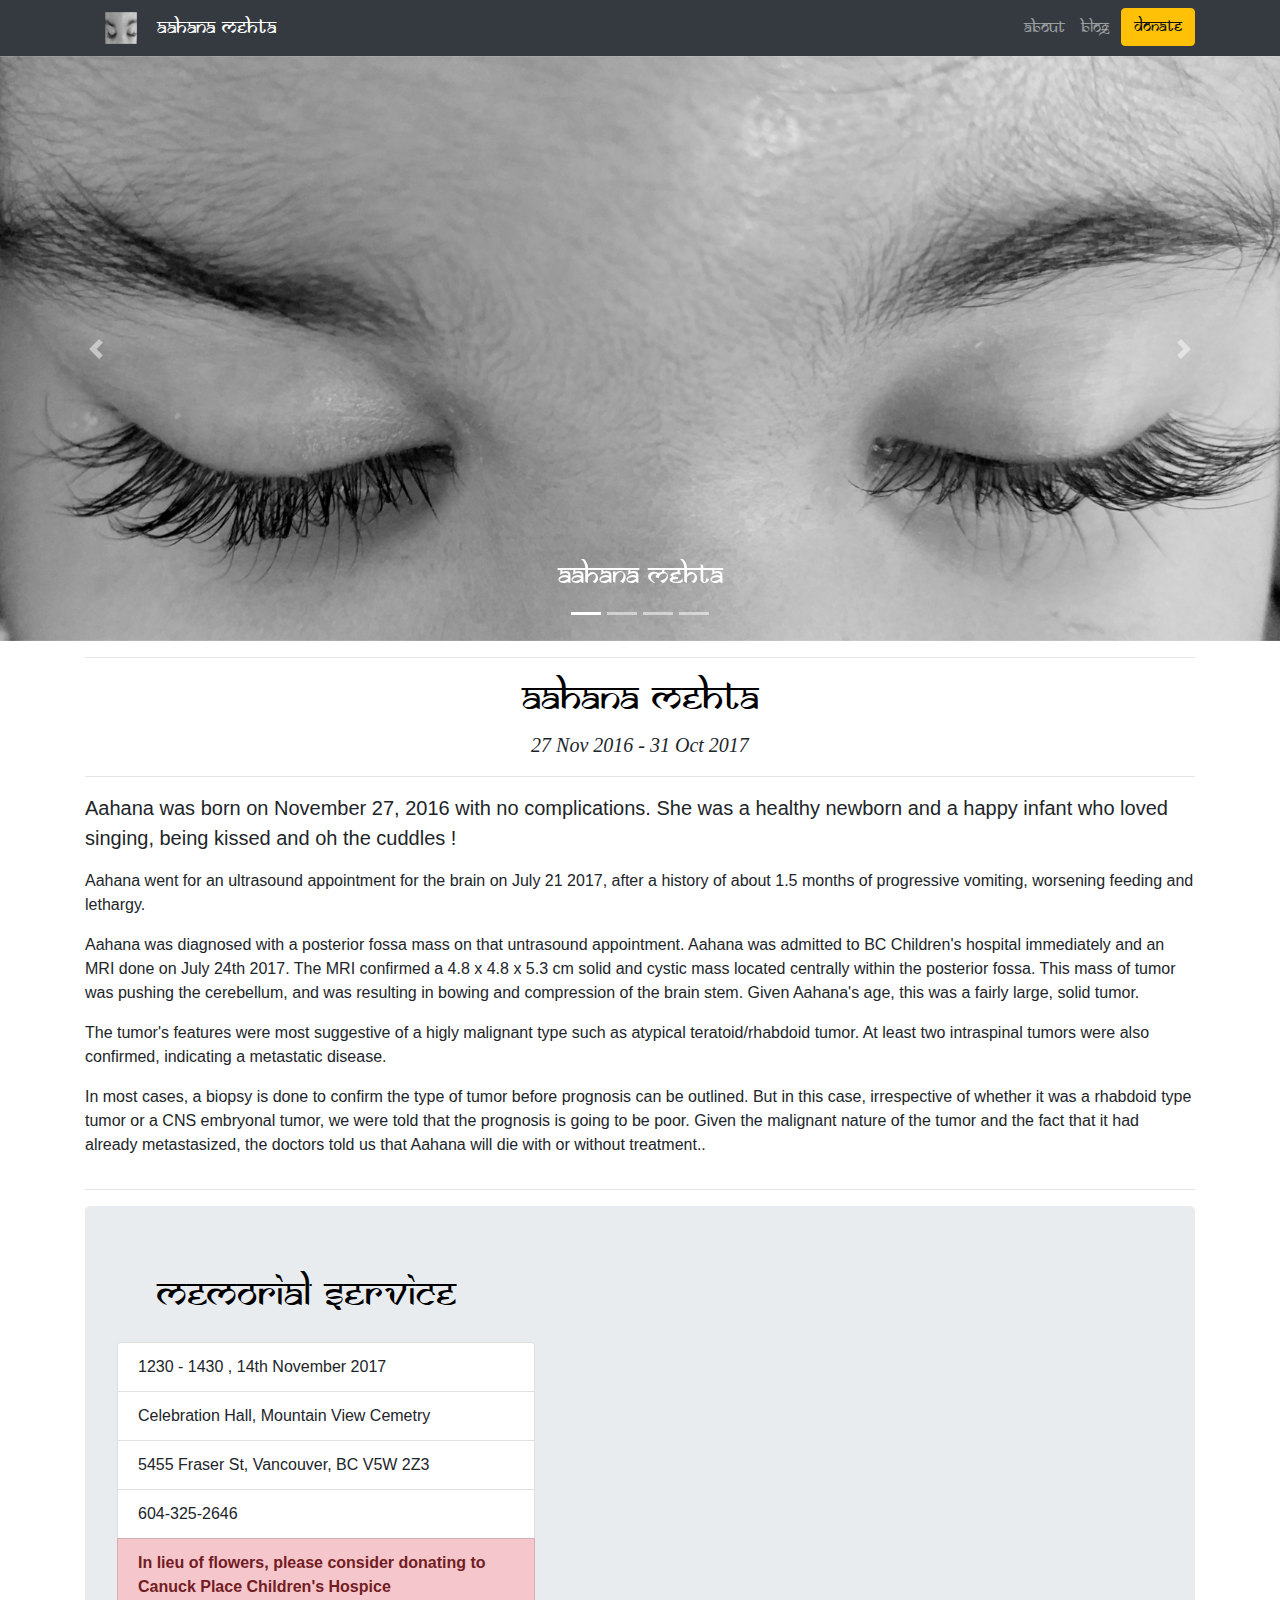
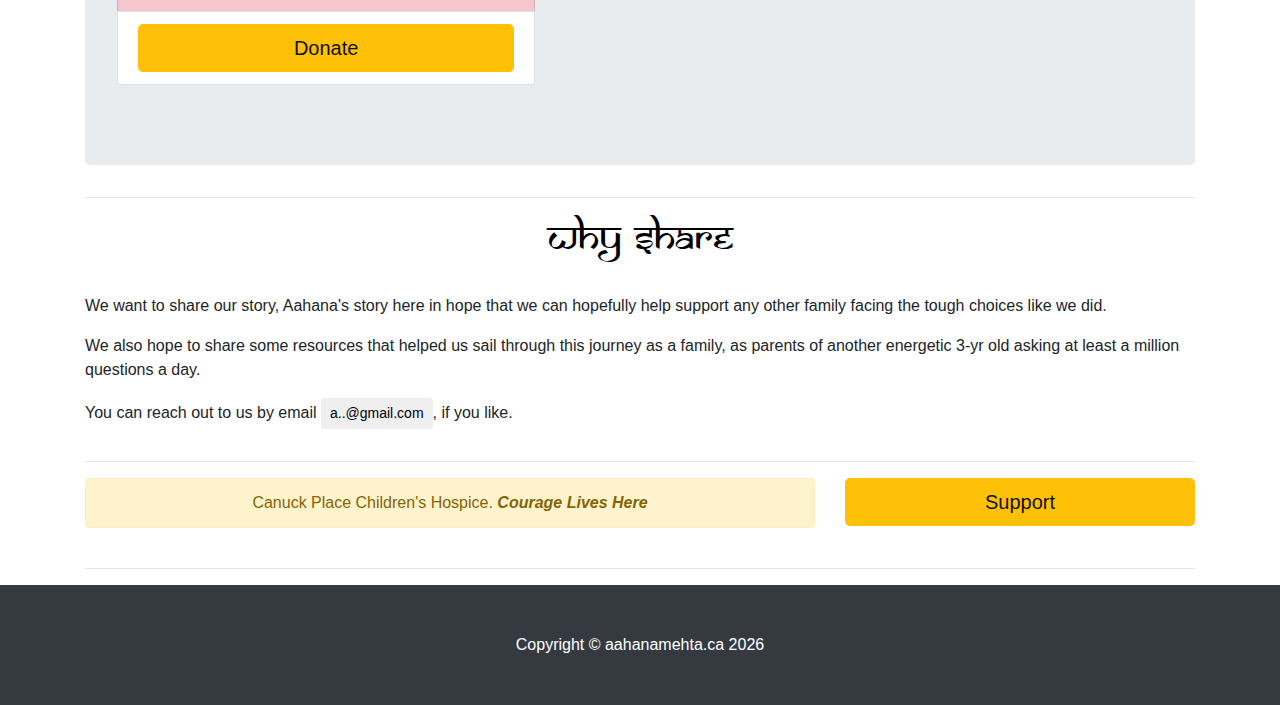
<file: index.html>
<!DOCTYPE html>
<html lang="en">

  <head>

    <meta charset="utf-8">
    <meta name="viewport" content="width=device-width, initial-scale=1, shrink-to-fit=no">
    <meta name="description" content="">
    <meta name="author" content="">

    <title>Aahana Mehta</title>

    <!-- Bootstrap core CSS -->
    <link href="vendor/bootstrap/css/bootstrap.min.css" rel="stylesheet">

    <!-- Custom styles for this template -->
    <link href="css/modern-business.css" rel="stylesheet">
    <link href="css/fonts/stylesheet.css" rel="stylesheet" type="text/css" charset="utf-8">
    <link rel="shortcut icon" type="image/x-icon" href="favicon.ico" />
    <script>
      window.dataLayer = window.dataLayer || [];
      function gtag(){dataLayer.push(arguments);}
      gtag('js', new Date());

      gtag('config', 'UA-12306636-6');
    </script>

  </head>

  <body>

  <div id="navbar-navigation"></div>

    <header>
      <div id="carouselExampleIndicators" class="carousel slide" data-ride="carousel">
        <ol class="carousel-indicators">
          <li data-target="#carouselExampleIndicators" data-slide-to="0" class="active"></li>
          <li data-target="#carouselExampleIndicators" data-slide-to="1"></li>
          <li data-target="#carouselExampleIndicators" data-slide-to="2"></li>
          <li data-target="#carouselExampleIndicators" data-slide-to="3"></li>
        </ol>
        <div class="carousel-inner" role="listbox">
          <div class="carousel-item active" style="background-image: url('images/aahana-eyes.png')">
            <div class="carousel-caption d-none d-md-block">
              <h3 class="samarkan" >Aahana Mehta</h3>
            </div>
          </div>
          <div class="carousel-item" style="background-image: url('images/aahana-smiles-white.png')">
            <div class="carousel-caption d-none d-md-block">
              <h3 class="samarkan">Aahana Mehta</h3>
            </div>
          </div>
          <div class="carousel-item" style="background-image: url('images/aahana-beyond-color.png')">
            <div class="carousel-caption d-none d-md-block">
              <h3 class="samarkan">Aahana Mehta</h3>
            </div>
          </div>
          <div class="carousel-item" style="background-image: url('images/aahana-all-hands.png')">
            <div class="carousel-caption d-none d-md-block">
              <h3 class="samarkan">Aahana Mehta</h3>
            </div>
          </div>
        </div>
        <a class="carousel-control-prev" href="#carouselExampleIndicators" role="button" data-slide="prev">
          <span class="carousel-control-prev-icon" aria-hidden="true"></span>
          <span class="sr-only">Previous</span>
        </a>
        <a class="carousel-control-next" href="#carouselExampleIndicators" role="button" data-slide="next">
          <span class="carousel-control-next-icon" aria-hidden="true"></span>
          <span class="sr-only">Next</span>
        </a>
      </div>
    </header>

    <!-- Page Content -->
    <div class="container">
      <hr>
      <h1 class="samarkan-black" style="text-align:center">Aahana Mehta</h1>
      <p class="lead" style="text-align:center; font-family:'Times New Roman'; font-style: italic;"> 27 Nov 2016 - 31 Oct 2017</p>
      <hr>

      <div class="row">
        <!-- Post Content Column -->
        <div class="col-lg">
          <!-- Post Content -->
          <p class="lead">Aahana was born on November 27, 2016 with no complications. She was a healthy newborn and a happy infant who loved singing, being kissed and oh the cuddles !</p>

          <p>Aahana went for an ultrasound appointment for the brain on July 21 2017, after a history of about 1.5 months of progressive vomiting, worsening feeding and lethargy.</p>

          <p>Aahana was diagnosed with a posterior fossa mass on that untrasound appointment. Aahana was admitted to BC Children's hospital immediately and an MRI done on July 24th 2017. The MRI confirmed a 4.8 x 4.8 x 5.3 cm solid and cystic mass located centrally within the posterior fossa. This mass of tumor was pushing the cerebellum, and was resulting in bowing and compression of the brain stem. Given Aahana's age, this was a fairly large, solid tumor.</p>

          <p>The tumor's features were most suggestive of a higly malignant type such as atypical teratoid/rhabdoid tumor. At least two intraspinal tumors were also confirmed, indicating a metastatic disease.</p>

          <p>In most cases, a biopsy is done to confirm the type of tumor before prognosis can be outlined. But in this case, irrespective of whether it was a rhabdoid type tumor or a CNS embryonal tumor, we were told that the prognosis is going to be poor. Given the malignant nature of the tumor and the fact that it had already metastasized,  the doctors told us that Aahana will die with or without treatment..</p>

        </div>
      </div>
      <!-- end row -->

      <hr>

      <!-- Post Content Column -->
      <div class="jumbotron" id="memorial-service">
        <h1 class="samarkan-black" style="padding-left: 40px">Memorial Service</h1>
          <div class="row">
            <div class="col-sm-5">
            <p>
            <ul class="list-group" id="mylist">
              <li class="list-group-item ">1230 - 1430 , 14th November 2017</li>
              <li class="list-group-item ">Celebration Hall, Mountain View Cemetry</li>
              <li class="list-group-item ">5455 Fraser St, Vancouver, BC V5W 2Z3</li>
              <li class="list-group-item ">604-325-2646</li>
              <li class="list-group-item list-group-item-danger">
                <strong>In lieu of flowers, please consider donating to Canuck Place Children's Hospice</strong></li>
              <li class="list-group-item ">
                <a class="btn btn-warning btn-lg btn-block" href="donate.html" role="button">Donate</a>
              </li>
            </ul>
            </p>
            </div>
            <div class="col-sm-7">
              <div class="embed-responsive embed-responsive-16by9">
                <iframe id="google-map" class="embed-responsive-item" src="https://www.google.com/maps/embed?pb=!1m18!1m12!1m3!1d2605.1629666949893!2d-123.09504768416905!3d49.235399382040434!2m3!1f0!2f0!3f0!3m2!1i1024!2i768!4f13.1!3m3!1m2!1s0x54867411ffd7fc61%3A0xafeed3e595c81071!2sMountain+View+Cemetery+Celebration+Hall+%26+Courtyard!5e0!3m2!1sen!2sca!4v1510102386026"  frameborder="0" style="border:0" allowfullscreen></iframe>
              </div>
            </div>
          </div>
        </div>
               
     <hr>
      <div class="row">
       <hr>
        <div class="col-lg">
          <!-- Post Content -->
          <h1 class="samarkan-black" style="text-align:center;">Why Share</h1>
          <!-- <h4 style="text-align:center; font-family:'Times New Roman'">Why Share</h1> -->
          <br>
          <p>We want to share our story, Aahana's story here in hope that we can hopefully help support any other family facing the tough choices like we did.</p> 
          <p>We also hope to share some resources that helped us sail through this journey as a family, as parents of another energetic 3-yr old asking at least a million questions a day.</p>
          <p>You can reach out to us by email <button class="btn btn-default btn-sm" id="email" data-toggle="tooltip" title="Click to reveal">a..@gmail.com</button>, if you like.</p>

        </div>
      </div>

      <!-- /.row -->
      <hr>

      <div class="row mb-4">
       <div class="col-md-8">
          <div class="alert alert-warning text-center" role="alert">
          <!-- <div class="text-right"> -->
            Canuck Place Children's Hospice. <em><strong>Courage Lives Here</strong></em>
          </div>
        </div>
        <div class="col-md-4">
          <a role="button" href="donate.html" class="btn btn-lg btn-block btn-warning pull-right">Support</a>
        </div>
      </div>

      <hr>

    </div>
    <!-- /.container -->

    <!-- Footer -->
    <footer class="py-5 bg-dark">
      <div class="container">
         <p class="m-0 text-center text-white">Copyright &copy; aahanamehta.ca <script type="text/javascript">document.write(new Date().getFullYear())</script></p>
      </div>
      <!-- /.container -->
    </footer>

    <!-- Bootstrap core JavaScript -->
    <script src="vendor/jquery/jquery.min.js"></script>
    <script src="vendor/bootstrap/js/bootstrap.bundle.min.js"></script>

    <script>
     $('#navbar-navigation').load("nav-bar.html");
     $("#email").click(function() {
        var parts = ["mehta", "aahana", "com", "&#64;", ".ca", "gmail."];
        var email = parts[1] + parts[0] + parts[4] + parts[3] + parts[5] + parts[2];
        $("#email").html('<a href="mailto:' + email +'">' + email + '</a>');
     });
    $(addExpiresToHead);
    function addExpiresToHead() {
      var expiresDate = addDays( new Date(), 1).toUTCString();
      $("head").prepend('<META http-equiv="Expires" content="' + expiresDate + '">')
    }
    function addDays(date, days) {
     var result = new Date(date);
     result.setDate(result.getDate() + days);
     return result;
    }


    </script>

  </body>

</html>
</file>
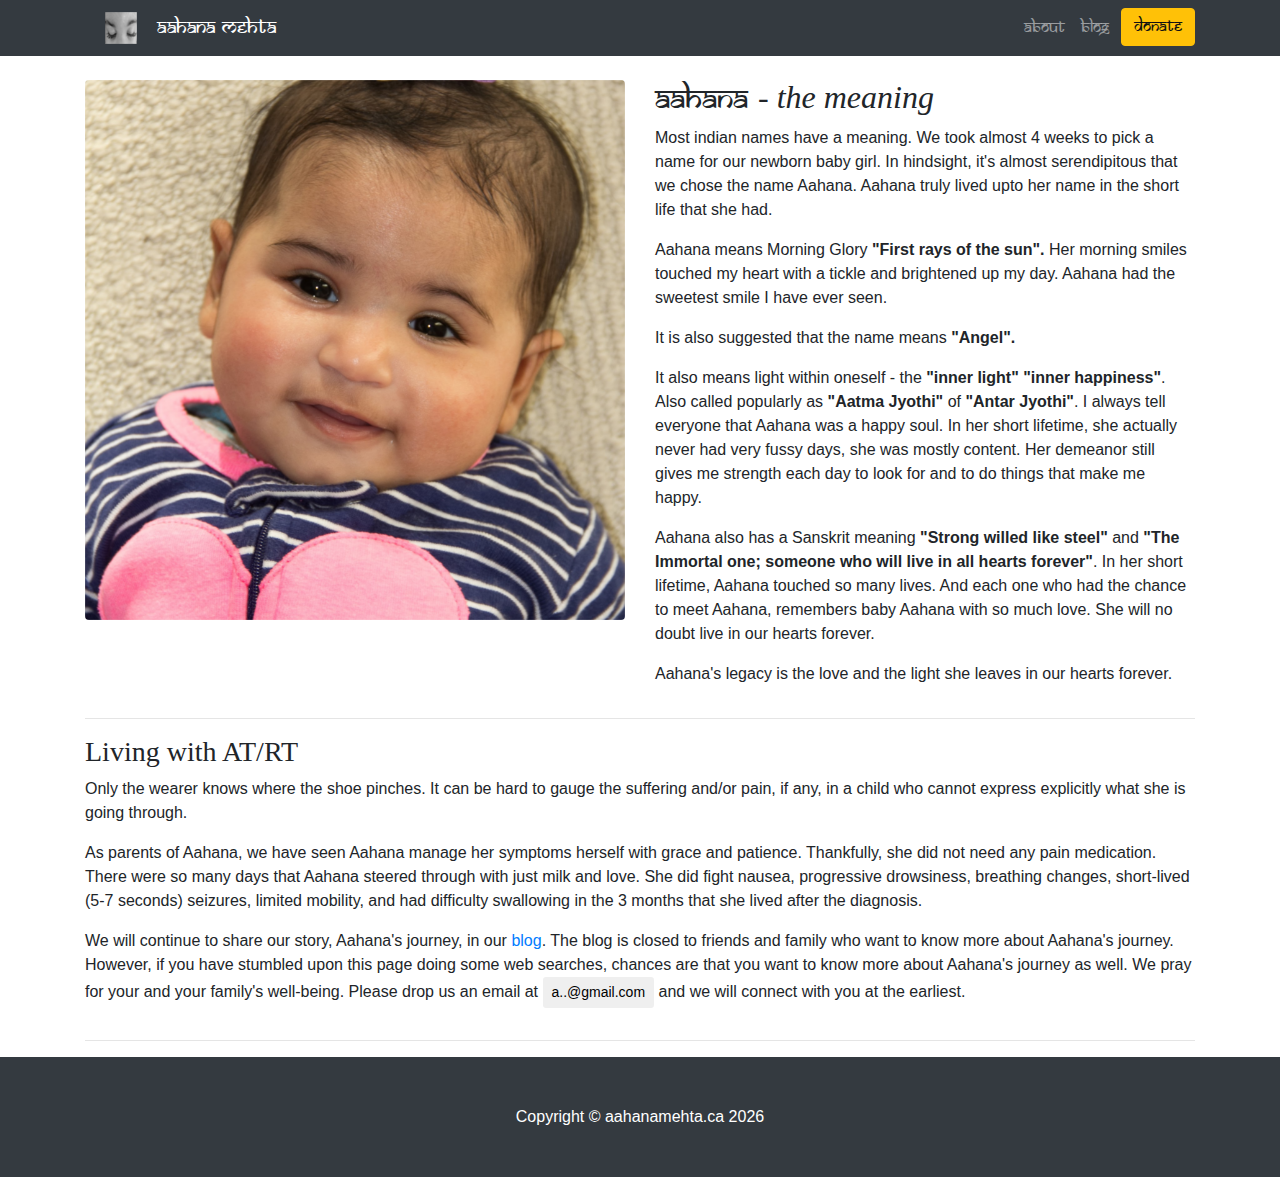
<file: about.html>
<!DOCTYPE html>
<html lang="en">

  <head>

    <meta charset="utf-8">
    <meta name="viewport" content="width=device-width, initial-scale=1, shrink-to-fit=no">
    <meta name="description" content="">
    <meta name="author" content="">

    <title>Aahana Mehta</title>

    <!-- Bootstrap core CSS -->
    <link href="vendor/bootstrap/css/bootstrap.min.css" rel="stylesheet">

    <!-- Custom styles for this template -->
    <link href="css/modern-business.css" rel="stylesheet">
    <link href="css/fonts/stylesheet.css" rel="stylesheet" type="text/css" charset="utf-8">

    <!-- Global site tag (gtag.js) - Google Analytics -->
    <script async src="https://www.googletagmanager.com/gtag/js?id=UA-12306636-6"></script>
    <script>
      window.dataLayer = window.dataLayer || [];
      function gtag(){dataLayer.push(arguments);}
      gtag('js', new Date());

      gtag('config', 'UA-12306636-6');
    </script>


  </head>

  <body>

   
     <div id="navbar-navigation"></div>

    <!-- Page Content -->
    <div class="container">

      <br>


      <!-- <ol class="breadcrumb">
        <li class="breadcrumb-item">
          The Meaning
        </li>
      </ol> -->

      <!-- Intro Content -->
      <div class="row">
        <div class="col-lg-6">
          <img class="img-fluid rounded mb-4" src="images/aahana-bubbly.png" alt="">
        </div>
        <div class="col-lg-6">
          <h2 class="samarkan">Aahana <span style="font-family:'Times New Roman'; font-style: italic; line-height: 10%;"> - the meaning</span></h2>
          <p>Most indian names have a meaning. We took almost 4 weeks to pick a name for our newborn baby girl. In hindsight, it's almost serendipitous that we chose the name Aahana. Aahana truly lived upto her name in the short life that she had.</p>

          <p>Aahana means Morning Glory <strong>"First rays of the sun".</strong> Her morning smiles touched my heart with a tickle and brightened up my day. Aahana had the sweetest smile I have ever seen.</p>

          <p>It is also suggested that the name means <strong>"Angel".</strong></p> 

          <p>It also means light within oneself - the <strong>"inner light" "inner happiness"</strong>. Also called popularly as <strong>"Aatma Jyothi"</strong> of <strong>"Antar Jyothi"</strong>. I always tell everyone that Aahana was a happy soul. In her short lifetime, she actually never had very fussy days, she was mostly content. Her demeanor still gives me strength each day to look for and to do things that make me happy.</p>

          <p>Aahana also has a Sanskrit meaning <strong>"Strong willed like steel"</strong> and <strong>"The Immortal one; someone who will live in all hearts forever"</strong>. In her short lifetime, Aahana touched so many lives. And each one who had the chance to meet Aahana, remembers baby Aahana with so much love. She will no doubt live in our hearts forever.</p>

          <p>Aahana's legacy is the love and the light she leaves in our hearts forever.</p>
        </div>
      </div>
      <!-- /.row -->
      <hr>
      
      <div class="row">
      
        <div class="col-lg-12">
          <h3 style="font-family:'Times New Roman';">Living with AT/RT</h3>
            <p>Only the wearer knows where the shoe pinches. It can be hard to gauge the suffering and/or pain, if any, in a child who cannot express explicitly what she is going through.</p>

            <p>As parents of Aahana, we have seen Aahana manage her symptoms herself with grace and patience. Thankfully, she did not need any pain medication. There were so many days that Aahana steered through with just milk and love. She did fight nausea, progressive drowsiness, breathing changes, short-lived (5-7 seconds) seizures, limited mobility, and had difficulty swallowing in the 3 months that she lived after the diagnosis.</p>

            <p>We will continue to share our story, Aahana's journey, in our <a href="login.html">blog</a>. The blog is closed to friends and family who want to know more about Aahana's journey. However, if you have stumbled upon this page doing some web searches, chances are that you want to know more about Aahana's journey as well. We pray for your and your family's well-being. Please drop us an email at <button class="btn btn-default btn-sm" id="email" data-toggle="tooltip" title="Click to reveal">a..@gmail.com</button> and we will connect with you at the earliest.</p>
        </div>

      </div>

      <hr>

      <!-- <div class="row">
      
        <div class="col-lg-12">
          <h3 style="font-family:'Times New Roman';">Our Options</h3>
          <p>We had two options going forward, and both options were the same really - in that the end would have been the same. </p>
          <p>Option 1 was to go for "treatment", which meant a surgery followed by intense chemotherapy. Prognosis with treatment (surgery/chemotherapy) was a life of 1-2 years with a high chance of relapse.</p> 
          <p>Option 2 was to opt for palliative route. Prognosis with symptomatic care was few weeks or months.</p>
        </div>

      </div>

      <hr> -->

    </div>
    <!-- /.container -->

    <!-- Footer -->
    <footer class="py-5 bg-dark">
      <div class="container">
         <p class="m-0 text-center text-white">Copyright &copy; aahanamehta.ca <script type="text/javascript">document.write(new Date().getFullYear())</script></p>
      </div>
      <!-- /.container -->
    </footer>

    <!-- Bootstrap core JavaScript -->
    <script src="vendor/jquery/jquery.min.js"></script>
    <script src="vendor/bootstrap/js/bootstrap.bundle.min.js"></script>
    <script>
     $('#navbar-navigation').load("nav-bar.html");
     $("#email").click(function() {
        var parts = ["mehta", "aahana", "com", "&#64;", ".ca", "gmail."];
        var email = parts[1] + parts[0] + parts[4] + parts[3] + parts[5] + parts[2];
        $("#email").html('<a href="mailto:' + email +'">' + email + '</a>');
     });
    $(addExpiresToHead);
    function addExpiresToHead() {
      var expiresDate = addDays( new Date(), 1).toUTCString();
      $("head").prepend('<META http-equiv="Expires" content="' + expiresDate + '">')
    }
    function addDays(date, days) {
     var result = new Date(date);
     result.setDate(result.getDate() + days);
     return result;
    }
    </script>

  </body>

</html>
</file>
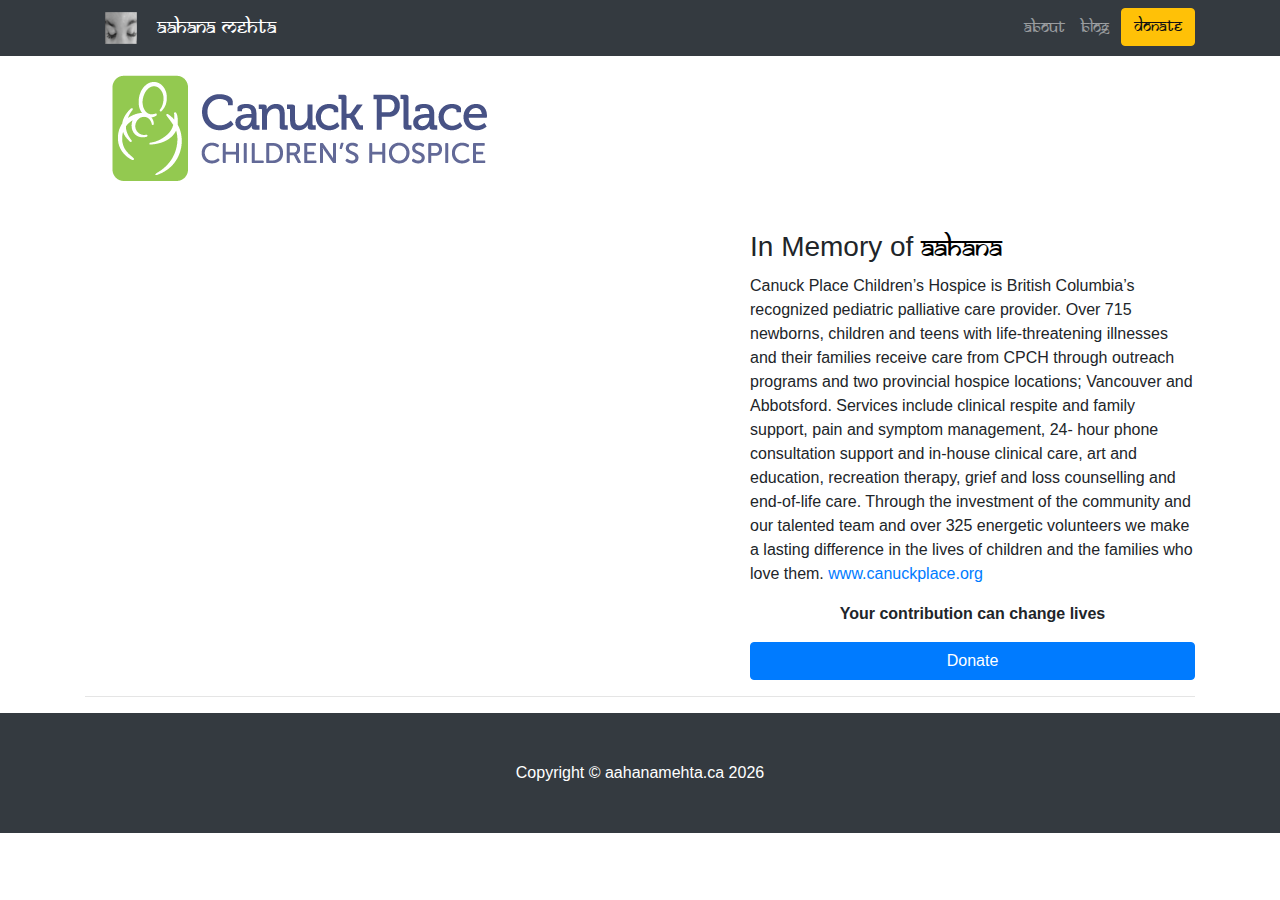
<file: donate.html>
<!DOCTYPE html>
<html lang="en">

  <head>

    <meta charset="utf-8">
    <meta name="viewport" content="width=device-width, initial-scale=1, shrink-to-fit=no">
    <meta name="description" content="">
    <meta name="author" content="">

    <title>Aahana Mehta</title>

    <!-- Bootstrap core CSS -->
    <link href="vendor/bootstrap/css/bootstrap.min.css" rel="stylesheet">

    <!-- Custom styles for this template -->
    <link href="css/modern-business.css" rel="stylesheet">
    <link href="css/fonts/stylesheet.css" rel="stylesheet" type="text/css" charset="utf-8">
    <script>
      window.dataLayer = window.dataLayer || [];
      function gtag(){dataLayer.push(arguments);}
      gtag('js', new Date());

      gtag('config', 'UA-12306636-6');
    </script>

  </head>

  <body>

    <div id="navbar-navigation"></div>
    <!-- Page Content -->
    <div class="container">

      <div class="row">
        <img class="img-fluid rounded mb-4" src="images/Canuck-Place-Logo.gif"></img>
      </div>

      <!-- Project One -->
      <div class="row">
        <div class="col-md-7">
          <div class="embed-responsive embed-responsive-16by9">
            <iframe class="embed-responsive-item" src="https://www.youtube.com/embed/ZUJUhLrIiu4"></iframe>
          </div>
        </div>
        <div class="col-md-5">
          <h3>In Memory of <span class="samarkan-black">Aahana</span></h3>
          <p>Canuck Place Children’s Hospice is British Columbia’s recognized pediatric palliative care provider.
            Over 715 newborns, children and teens with life-threatening illnesses and their families receive
            care from CPCH through outreach programs and two provincial hospice locations; Vancouver and
            Abbotsford. Services include clinical respite and family support, pain and symptom management, 24-
            hour phone consultation support and in-house clinical care, art and education, recreation therapy,
            grief and loss counselling and end-of-life care. Through the investment of the community and our
            talented team and over 325 energetic volunteers we make a lasting difference in the lives of children
            and the families who love them. <a href="http://www.canuckplace.org">www.canuckplace.org</a></p>
          <p><center><strong>Your contribution can change lives</strong></center></p>
          <a class="btn btn-primary btn-block" href="http://events.canuckplace.org/site/TR/TeamCanuckPlace/General?team_id=2540&pg=team&fr_id=1110">Donate
            <span class="glyphicon glyphicon-chevron-right"></span>
          </a>
        </div>
      </div>
      <!-- /.row -->

      <hr>

     

    </div>
    <!-- /.container -->

    <!-- Footer -->
    <footer class="py-5 bg-dark">
      <div class="container">
        <p class="m-0 text-center text-white">Copyright &copy; aahanamehta.ca <script type="text/javascript">document.write(new Date().getFullYear())</script></p>
      </div>
      <!-- /.container -->
    </footer>

    <!-- Bootstrap core JavaScript -->
    <script src="vendor/jquery/jquery.min.js"></script>
    <script src="vendor/bootstrap/js/bootstrap.bundle.min.js"></script>
    <script>
     $('#navbar-navigation').load("nav-bar.html");
     $(addExpiresToHead);
     function addExpiresToHead() {
        var expiresDate = addDays( new Date(), 1).toUTCString();
        $("head").prepend('<META http-equiv="Expires" content="' + expiresDate + '">')
      }
     function addDays(date, days) {
       var result = new Date(date);
       result.setDate(result.getDate() + days);
       return result;
      }
    </script>

  </body>

</html>
</file>
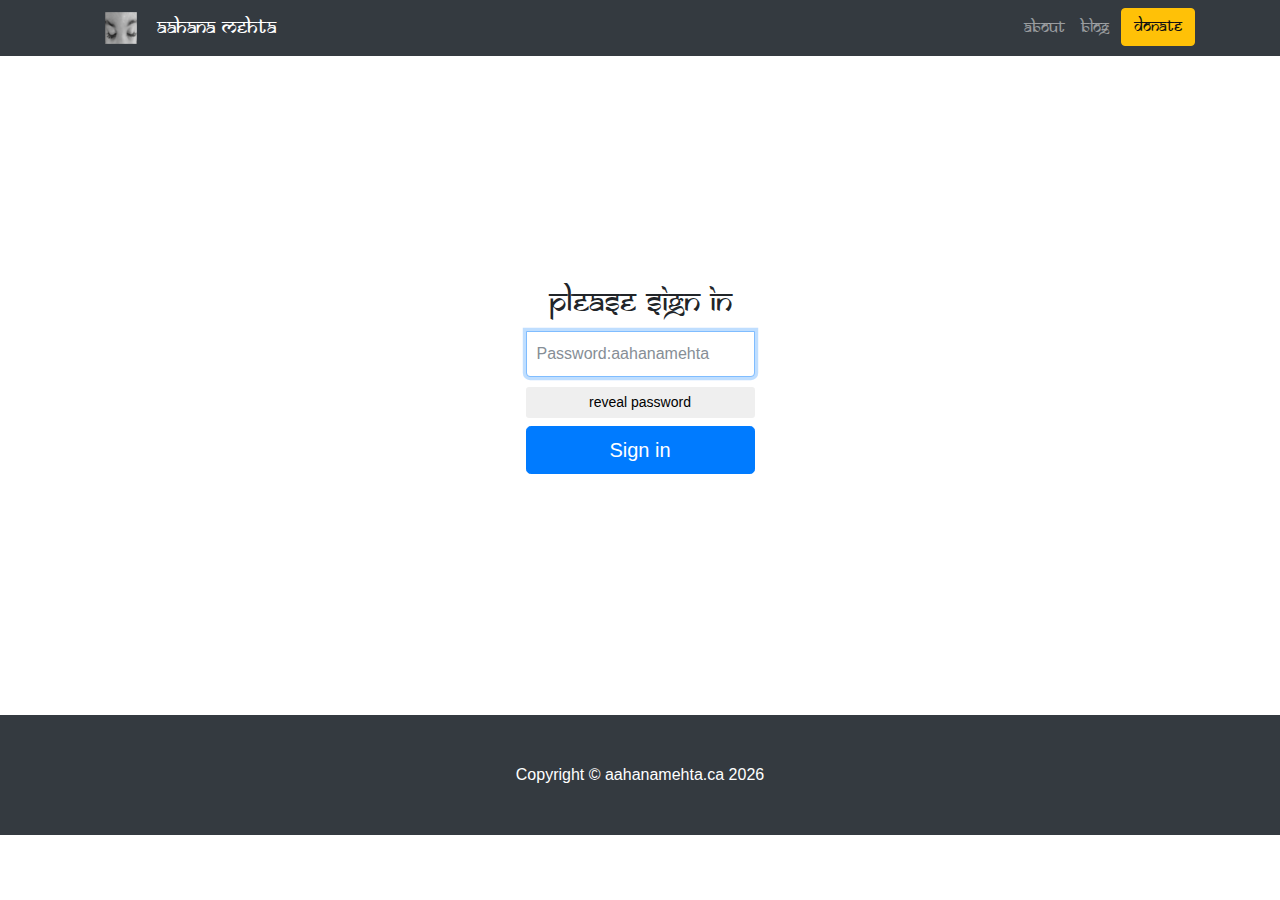
<file: login.html>
<!DOCTYPE html>
<html lang="en">

  <head>

    <meta charset="utf-8">
    <meta name="viewport" content="width=device-width, initial-scale=1">
    <meta name="description" content="">
    <meta name="author" content="">

    <title>Aahana Mehta</title>

    <!-- Bootstrap core CSS -->
    <link href="vendor/bootstrap/css/bootstrap.min.css" rel="stylesheet">

    <!-- Custom styles for this template -->
    <link href="css/modern-business.css" rel="stylesheet">
    <link href="css/signin.css" rel="stylesheet">
    <link href="css/fonts/stylesheet.css" rel="stylesheet" type="text/css" charset="utf-8">
    <script>
      window.dataLayer = window.dataLayer || [];
      function gtag(){dataLayer.push(arguments);}
      gtag('js', new Date());

      gtag('config', 'UA-12306636-6');
    </script>

  </head>

  <body>

    <div id="navbar-navigation"></div>

    <div class="container" style="min-height: 75vh;"">
      <div class="row">
        <div id="loginbox" class="form-signin" style="margin-top: 20%;">
          <h2 class="form-signin-heading samarkan text-center">Please sign in</h2>
          <input id="password" type="password" id="inputPassword" class="form-control" placeholder="Password:aahanamehta" required>
          <button class="btn btn-default btn-sm btn-block" id="reveal" data-toggle="tooltip" title="Click to reveal">reveal password</button>
          <button id="loginbutton" class="btn btn-lg btn-primary btn-block" type="submit">Sign in</button>
          <p id="wrongPassword" style="display: none">wrong password</p>
        </div>
      </div>
    </div>
    
    <!-- Footer -->
    <footer class="py-5 bg-dark">
      <div class="container">
        <p class="m-0 text-center text-white">Copyright &copy; aahanamehta.ca <script type="text/javascript">document.write(new Date().getFullYear())</script></p>
      </div>
    </footer>

    <!-- Bootstrap core JavaScript -->
    <script src="vendor/jquery/jquery.min.js"></script>
    <script src="vendor/bootstrap/js/bootstrap.bundle.min.js"></script>
    <script src="js/sha1.js"></script>
    <script>
         "use strict";
     

    function loadPage(pwd) {
        
        var hash= pwd;
        hash= Sha1.hash(pwd);
        var url= hash + "/blog.html";
            
        $.ajax({
            url : url,
            dataType : "html",
            success : function(data) {
                window.location= url;
            },
            error : function(xhr, ajaxOptions, thrownError) {
            
                parent.location.hash= hash;
                //$("#wrongPassword").show();
                $("#password").attr("placeholder","wrong password");
                $("#password").val("");
            }
        });
    }

    $('#navbar-navigation').load("nav-bar.html");
     
    $("#loginbutton").on("click", function() {
        loadPage($("#password").val());
    });
    $("#password").keypress(function(e) {
        if (e.which == 13) {
            
            loadPage($("#password").val());
        }
    });
    $("#password").focus();

     $("#reveal").click(function() {
        var parts = ["mehta", "aahana"];
        var reveal = parts[1] + parts[0];
        $("#reveal").html(reveal);
     });

    $(addExpiresToHead);
    function addExpiresToHead() {
      var expiresDate = addDays( new Date(), 1).toUTCString();
      $("head").prepend('<META http-equiv="Expires" content="' + expiresDate + '">')
    }
    function addDays(date, days) {
     var result = new Date(date);
     result.setDate(result.getDate() + days);
     return result;
    }

    </script>

    </script>

  </body>

</html>
</file>
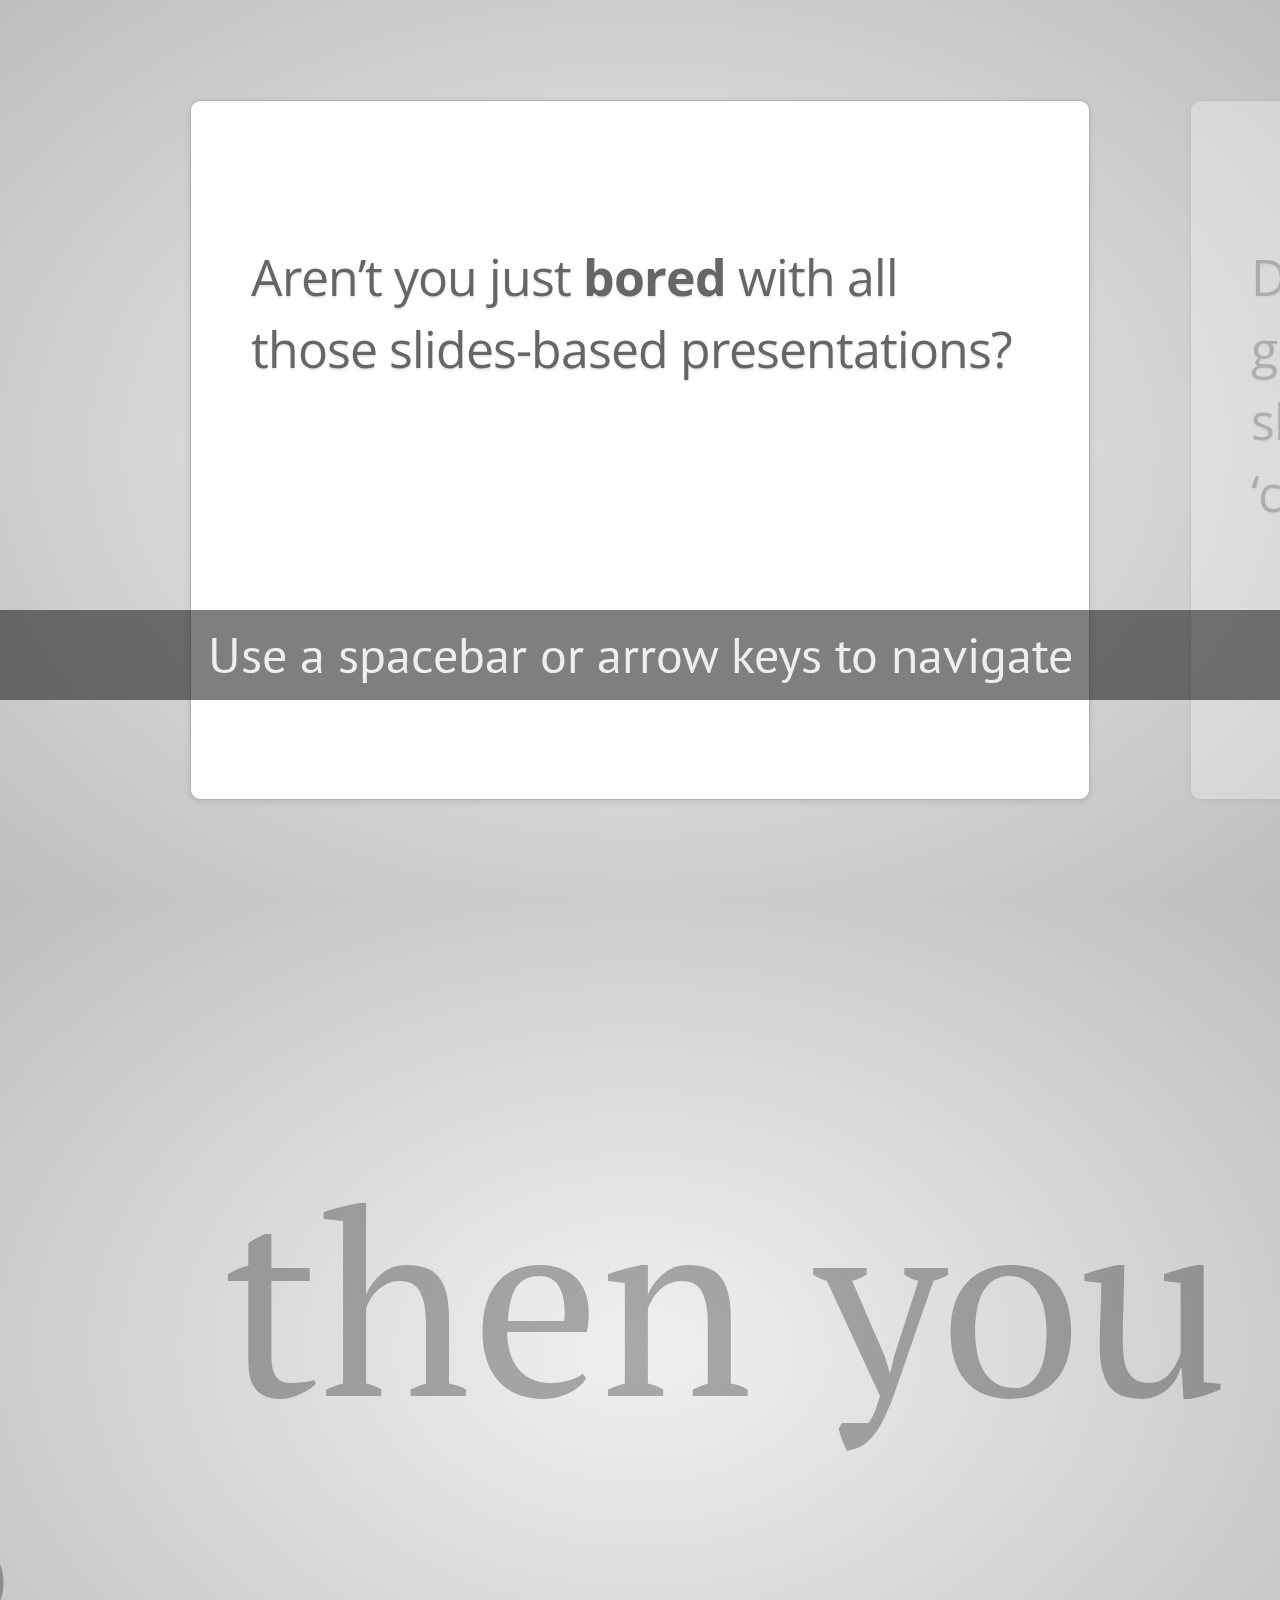
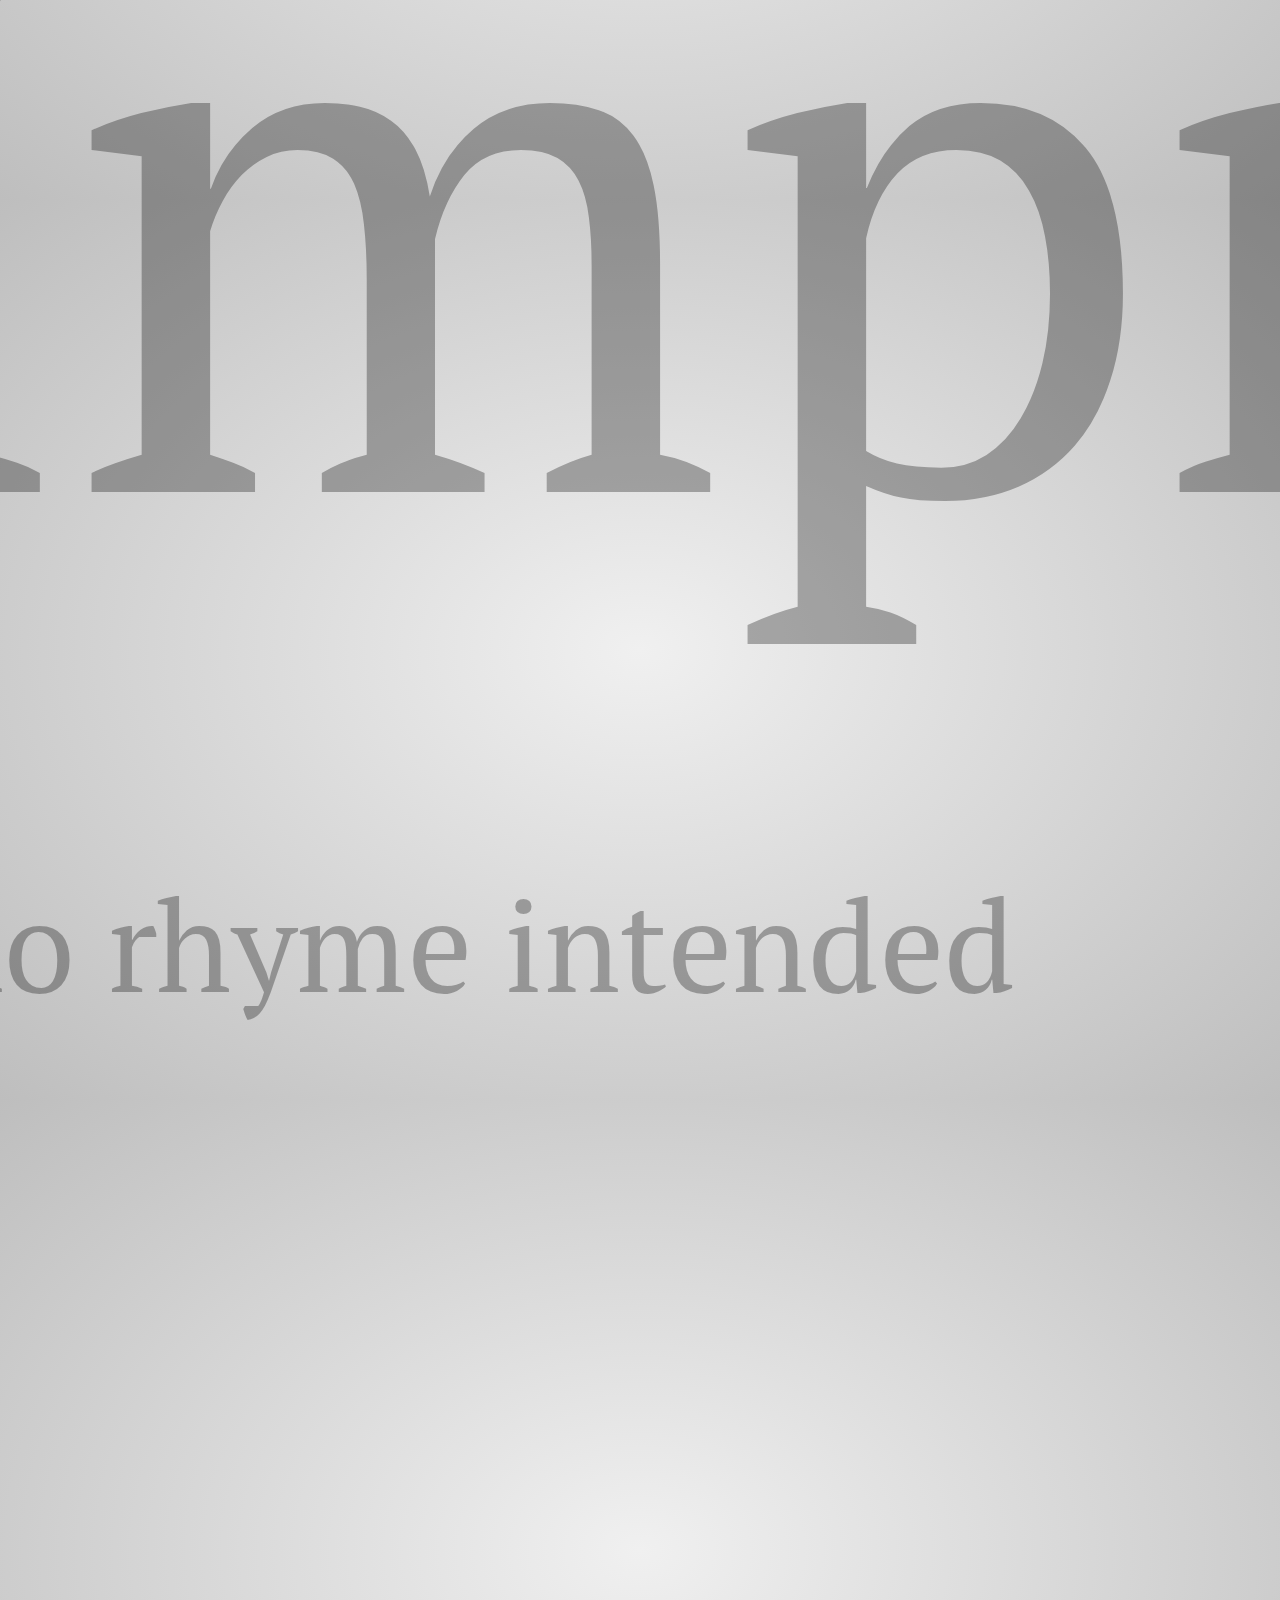
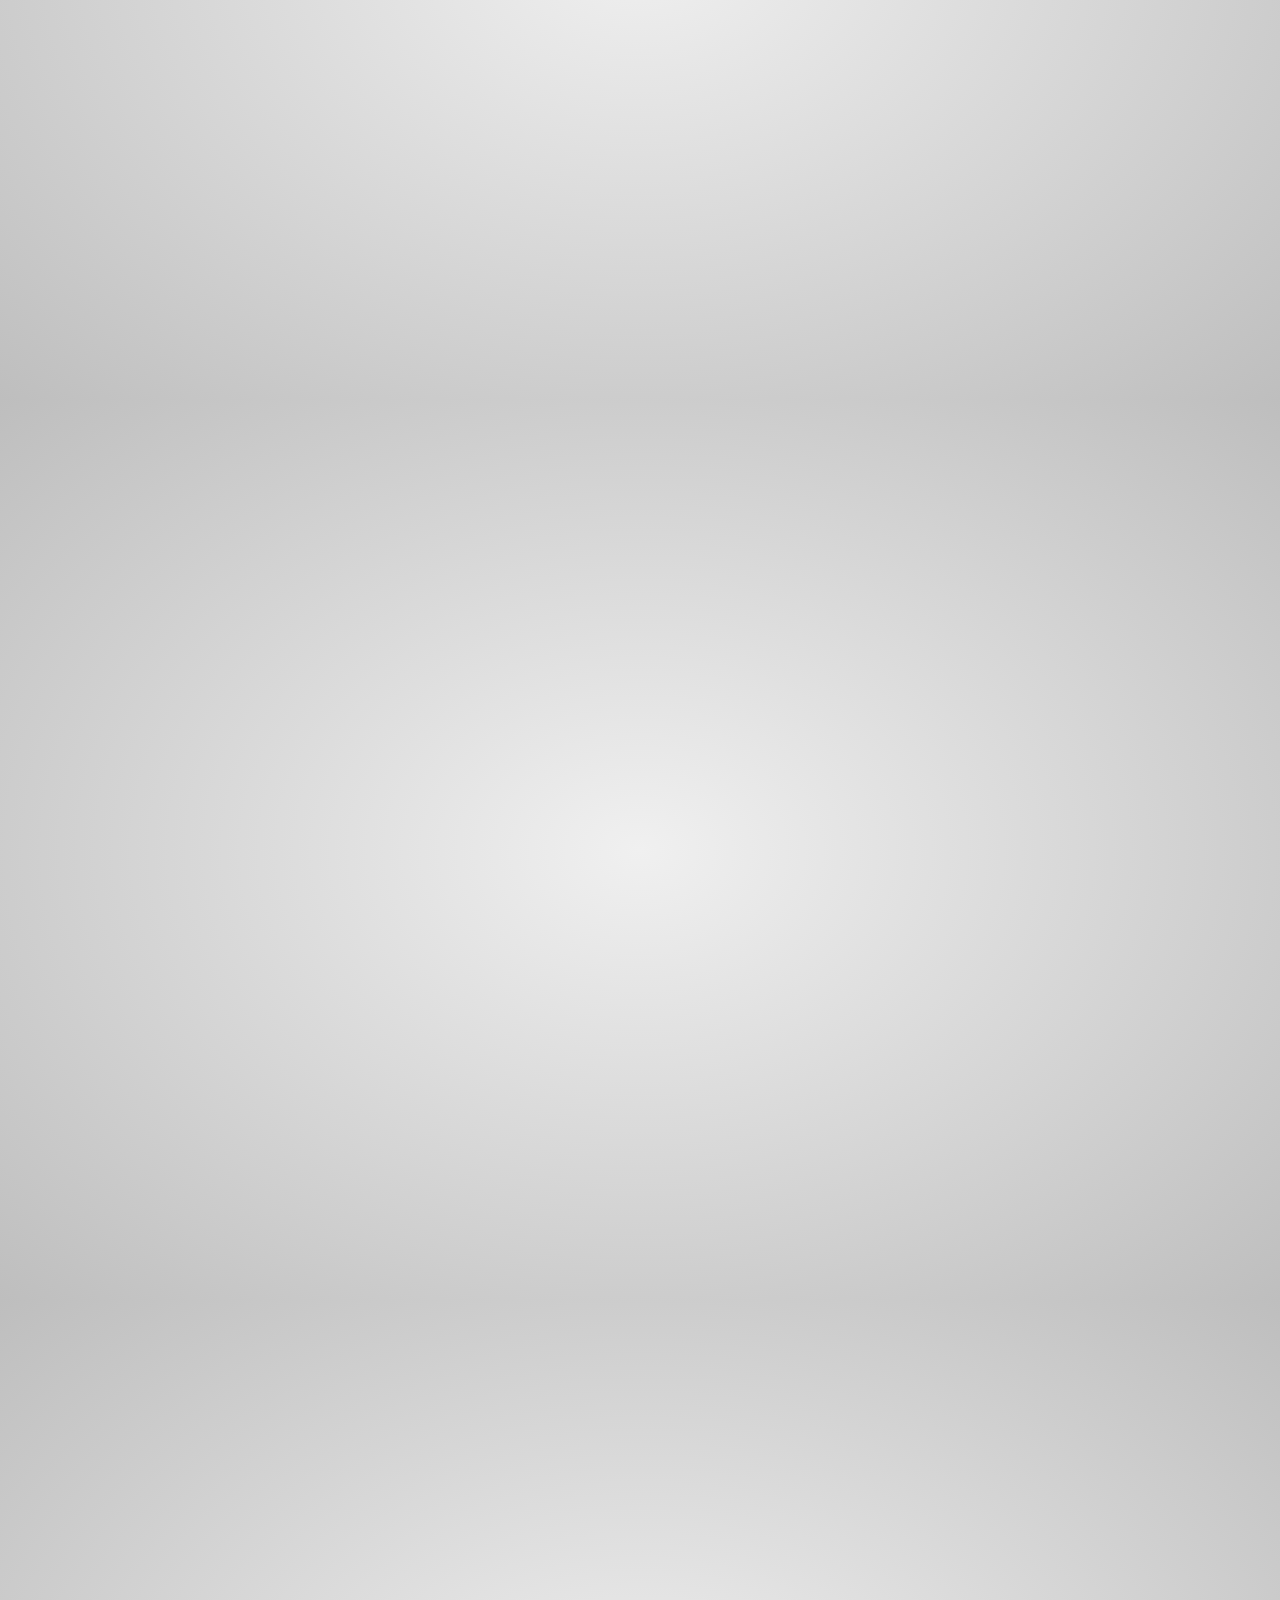
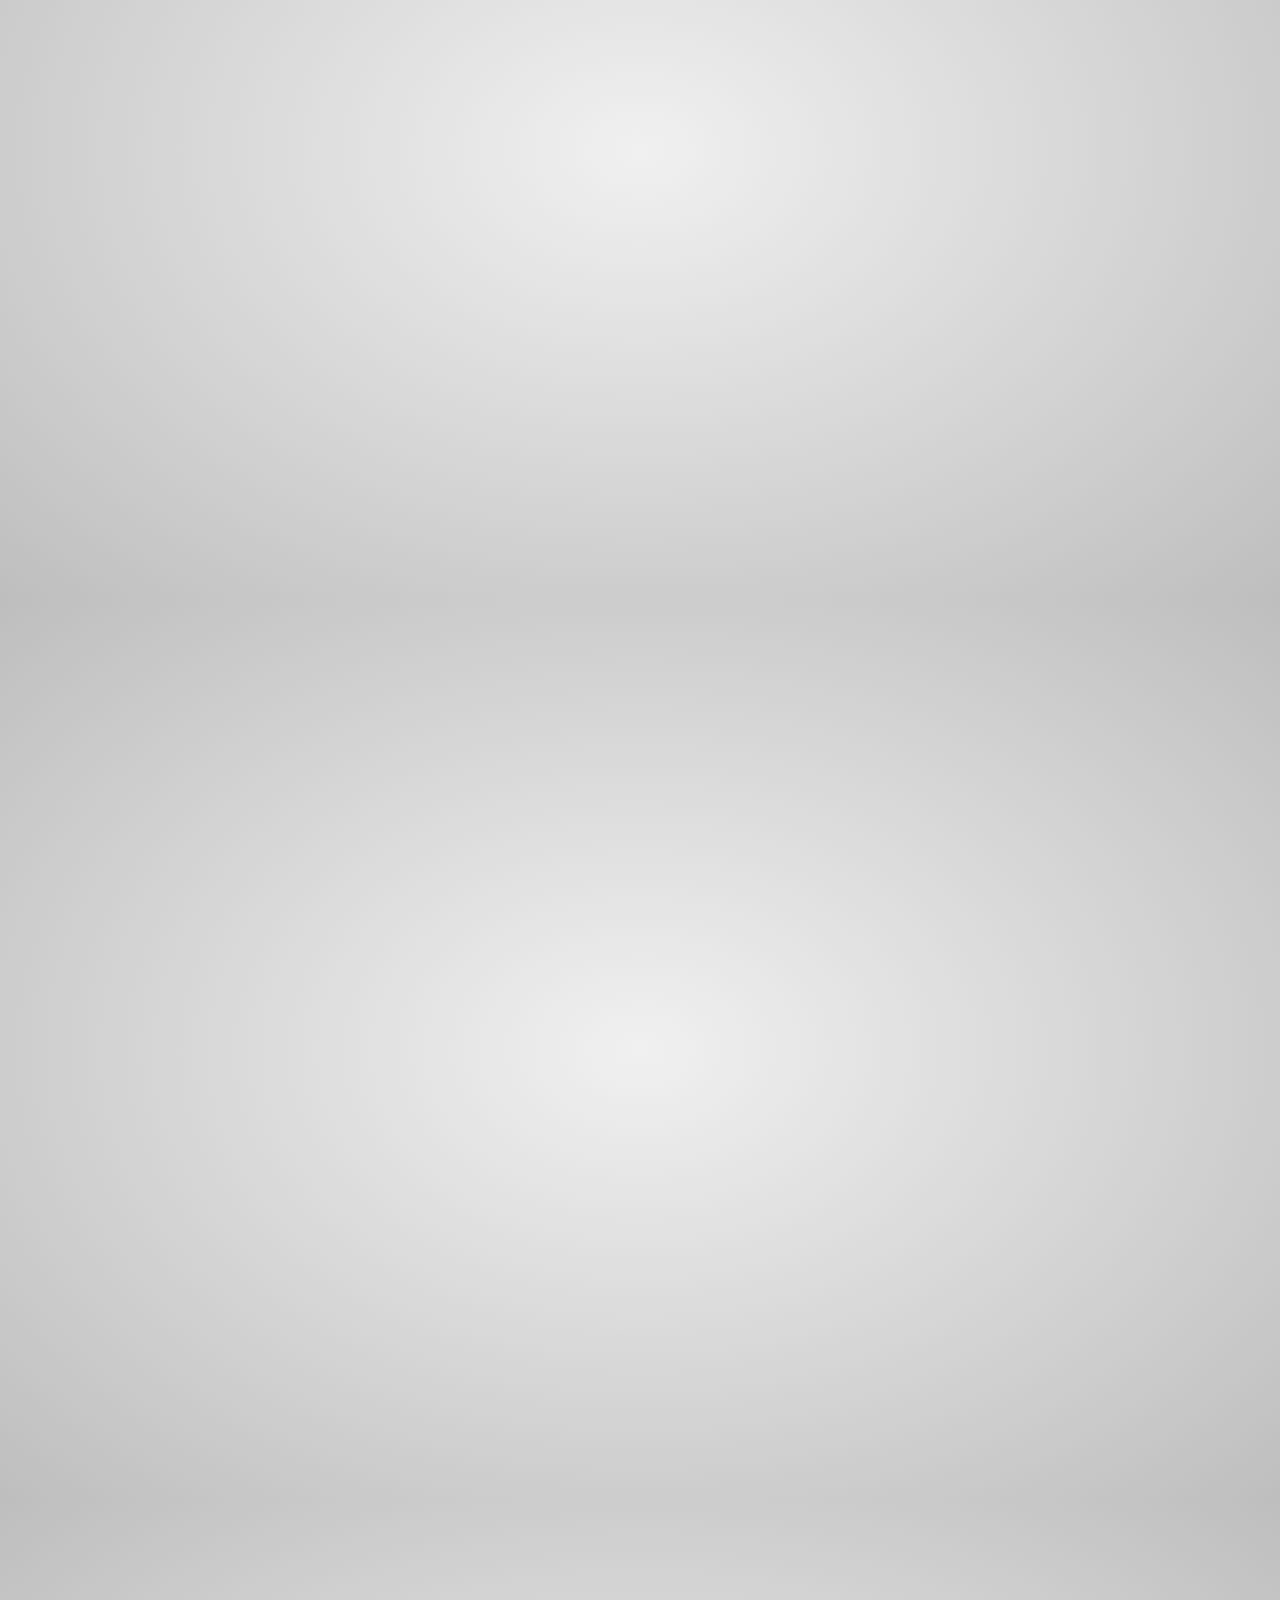
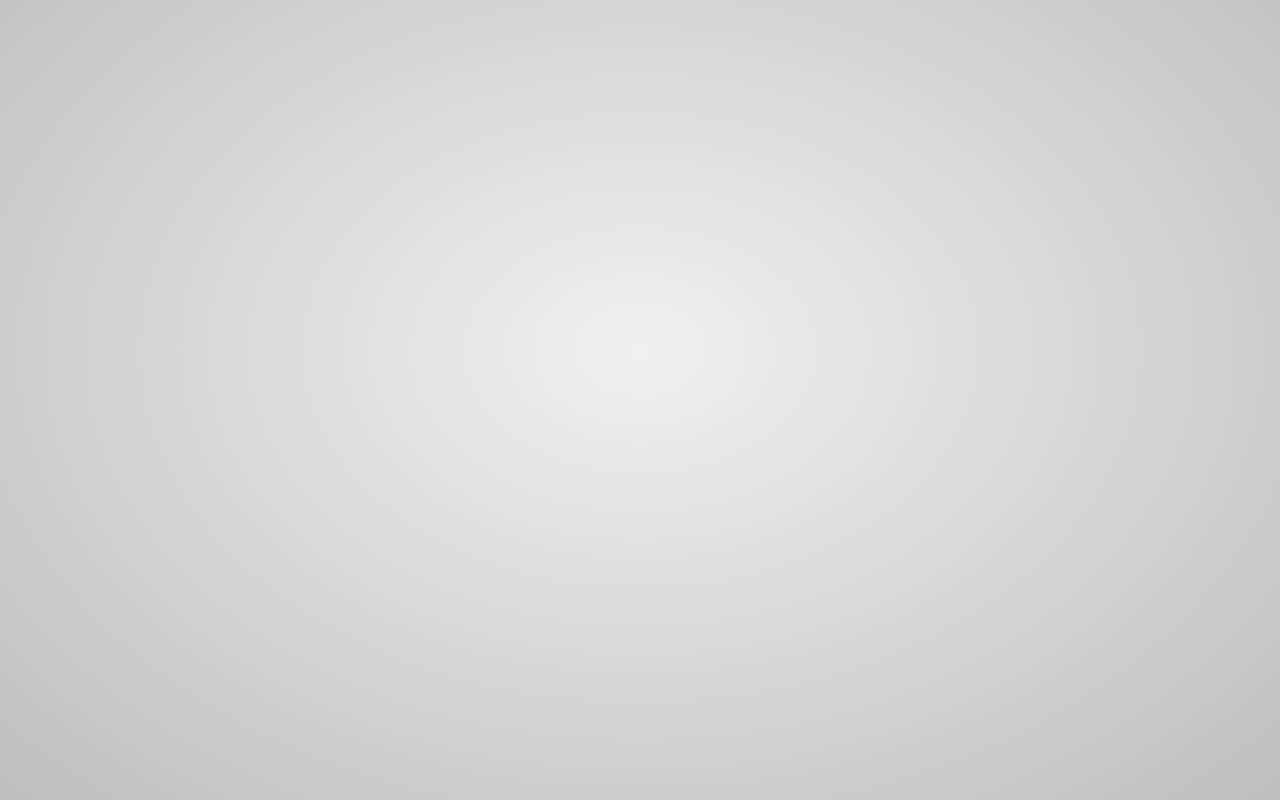
<file: html5/sample.html>
<!doctype html>

<!--

    Welcome to the light side of the source, young padawan.

    One step closer to learn something interesting you are...

                               ____                  
                            _.' :  `._               
                        .-.'`.  ;   .'`.-.           
               __      / : ___\ ;  /___ ; \      __  
             ,'_ ""=-.:__;".-.";: :".-.":__;.-="" _`,
             :' `.t""=-.. '<@.`;_  ',@:` ..-=""j.' `;
                  `:-.._J '-.-'L__ `-.-' L_..-;'     
                    "-.__ ;  .-"  "-.  : __.-"       
                        L ' /.======.\ ' J           
                         "-.   "__"   .-"            
                        __.l"-:_JL_;-";.__           
                     .-j/'.;  ;""""  / .'\"-.        
                   .' /:`. "-.:     .-" .';  `.      
                .-"  / ;  "-. "-..-" .-"  :    "-.   
             .+"-.  : :      "-.__.-"      ;-._   \  
             ; \  `.; ;                    : : "+. ; 
             :  ;   ; ;                    : ;  : \: 
             ;  :   ; :                    ;:   ;  : 
            : \  ;  :  ;                  : ;  /  :: 
            ;  ; :   ; :                  ;   :   ;: 
            :  :  ;  :  ;                : :  ;  : ; 
            ;\    :   ; :                ; ;     ; ; 
            : `."-;   :  ;              :  ;    /  ; 
             ;    -:   ; :              ;  : .-"   : 
             :\     \  :  ;            : \.-"      : 
              ;`.    \  ; :            ;.'_..-=  / ; 
              :  "-.  "-:  ;          :/."      .'  :
               \         \ :          ;/  __        :
                \       .-`.\        /t-""  ":-+.   :
                 `.  .-"    `l    __/ /`. :  ; ; \  ;
                   \   .-" .-"-.-"  .' .'j \  /   ;/ 
                    \ / .-"   /.     .'.' ;_:'    ;  
                     :-""-.`./-.'     /    `.___.'   
                           \ `t  ._  /               
                            "-.t-._:'                

-->

<!--
    
    So you'd like to know how to use impress.js?
    
    You've made the first, very important step - you're reading the source code.
    And that's how impress.js presentations are built - with HTML and CSS code.
    
    Believe me, you need quite decent HTML and CSS skills to be able to use impress.js effectively.
    More importantly, you need to be a designer. There are no default styles or layouts for impress.js presentations.
    
    You need to design and build it by hand.
    
    So...
    
    Would you still like to know how to use impress.js?
    
-->

<html lang="en">
<head>
    <meta charset="utf-8" />
    <meta name="viewport" content="width=1024" />
    <meta name="apple-mobile-web-app-capable" content="yes" />
    <title>impress.js | presentation tool based on the power of CSS3 transforms and transitions in modern browsers | by Bartek Szopka @bartaz</title>
    
    <meta name="description" content="impress.js is a presentation tool based on the power of CSS3 transforms and transitions in modern browsers and inspired by the idea behind prezi.com." />
    <meta name="author" content="Bartek Szopka" />

    <link href="//fonts.googleapis.com/css?family=Open+Sans:regular,semibold,italic,italicsemibold|PT+Sans:400,700,400italic,700italic|PT+Serif:400,700,400italic,700italic" rel="stylesheet" />

    <!--
        
        Impress.js doesn't depend on any external stylesheets. It adds all of the styles it needs for the
        presentation to work.
        
        This style below contains styles only for demo presentation. Browse it to see how impress.js
        classes are used to style presentation steps, or how to apply fallback styles, but I don't want
        you to use them directly in your presentation.
        
        Be creative, build your own. We don't really want all impress.js presentations to look the same,
        do we?
        
        When creating your own presentation get rid of this file. Start from scratch, it's fun!
        
    -->
    <link href="../css/impress-demo.css" rel="stylesheet" />
    
    <link rel="shortcut icon" href="favicon.png" />
    <link rel="apple-touch-icon" href="apple-touch-icon.png" />
</head>

<!--
    
    Body element is used by impress.js to set some useful class names, that will allow you to detect
    the support and state of the presentation in CSS or other scripts.
    
    First very useful class name is `impress-not-supported`. This class means, that browser doesn't
    support features required by impress.js, so you should apply some fallback styles in your CSS.
    It's not necessary to add it manually on this element. If the script detects that browser is not
    good enough it will add this class, but keeping it in HTML means that users without JavaScript
    will also get fallback styles.
    
    When impress.js script detects that browser supports all required features, this class name will
    be removed.
    
    The class name on body element also depends on currently active presentation step. More details about
    it can be found later, when `hint` element is being described.
    
-->
<body class="impress-not-supported">

<!--
    For example this fallback message is only visible when there is `impress-not-supported` class on body.
-->
<div class="fallback-message">
    <p>Your browser <b>doesn't support the features required</b> by impress.js, so you are presented with a simplified version of this presentation.</p>
    <p>For the best experience please use the latest <b>Chrome</b>, <b>Safari</b> or <b>Firefox</b> browser.</p>
</div>

<!--
    
    Now that's the core element used by impress.js.
    
    That's the wrapper for your presentation steps. In this element all the impress.js magic happens.
    It doesn't have to be a `<div>`. Only `id` is important here as that's how the script find it.
    
    You probably won't need it now, but there are some configuration options that can be set on this element.
    
    To change the duration of the transition between slides use `data-transition-duration="2000"` giving it
    a number of ms. It defaults to 1000 (1s).
    
    You can also control the perspective with `data-perspective="500"` giving it a number of pixels.
    It defaults to 1000. You can set it to 0 if you don't want any 3D effects.
    If you are willing to change this value make sure you understand how CSS perspective works:
    https://developer.mozilla.org/en/CSS/perspective
    
    But as I said, you won't need it for now, so don't worry - there are some simple but interesting things
    right around the corner of this tag ;)
    
-->
<div id="impress">

    <!--
        
        Here is where interesting thing start to happen.
        
        Each step of the presentation should be an element inside the `#impress` with a class name
        of `step`. These step elements are positioned, rotated and scaled by impress.js, and
        the 'camera' shows them on each step of the presentation.
        
        Positioning information is passed through data attributes.
        
        In the example below we only specify x and y position of the step element with `data-x="-1000"`
        and `data-y="-1500"` attributes. This means that **the center** of the element (yes, the center)
        will be positioned in point x = -1000px and y = -1500px of the presentation 'canvas'.
        
        It will not be rotated or scaled.
        
    -->
    <div id="bored" class="step slide" data-x="-1000" data-y="-1500">
        <q>Aren’t you just <b>bored</b> with all those slides-based presentations?</q>
    </div>

    <!--
        
        The `id` attribute of the step element is used to identify it in the URL, but it's optional.
        If it is not defined, it will get a default value of `step-N` where N is a number of slide.
        
        So in the example below it'll be `step-2`.
        
        The hash part of the url when this step is active will be `#/step-2`.
        
        You can also use `#step-2` in a link, to point directly to this particular step.
        
        Please note, that while `#/step-2` (with slash) would also work in a link it's not recommended.
        Using classic `id`-based links like `#step-2` makes these links usable also in fallback mode.
        
    -->
    <div class="step slide" data-x="0" data-y="-1500">
        <q>Don’t you think that presentations given <strong>in modern browsers</strong> shouldn’t <strong>copy the limits</strong> of ‘classic’ slide decks?</q>
    </div>

    <div class="step slide" data-x="1000" data-y="-1500">
        <q>Would you like to <strong>impress your audience</strong> with <strong>stunning visualization</strong> of your talk?</q>
    </div>

    <!--
        
        This is an example of step element being scaled.
        
        Again, we use a `data-` attribute, this time it's `data-scale="4"`, so it means that this
        element will be 4 times larger than the others.
        From presentation and transitions point of view it means, that it will have to be scaled
        down (4 times) to make it back to its correct size.
        
    -->
    <div id="title" class="step" data-x="0" data-y="0" data-scale="4">
        <span class="try">then you should try</span>
        <h1>impress.js<sup>*</sup></h1>
        <span class="footnote"><sup>*</sup> no rhyme intended</span>
    </div>

    <!--
        
        This element introduces rotation.
        
        Notation shouldn't be a surprise. We use `data-rotate="90"` attribute, meaning that this
        element should be rotated by 90 degrees clockwise.
        
    -->
    <div id="its" class="step" data-x="850" data-y="3000" data-rotate="90" data-scale="5">
        <p>It’s a <strong>presentation tool</strong> <br/>
        inspired by the idea behind <a href="http://prezi.com">prezi.com</a> <br/>
        and based on the <strong>power of CSS3 transforms and transitions</strong> in modern browsers.</p>
    </div>

    <div id="big" class="step" data-x="3500" data-y="2100" data-rotate="180" data-scale="6">
        <p>visualize your <b>big</b> <span class="thoughts">thoughts</span></p>
    </div>

    <!--
        
        And now it gets really exciting! We move into third dimension!
        
        Along with `data-x` and `data-y`, you can define the position on third (Z) axis, with
        `data-z`. In the example below we use `data-z="-3000"` meaning that element should be
        positioned far away from us (by 3000px).
        
    -->
    <div id="tiny" class="step" data-x="2825" data-y="2325" data-z="-3000" data-rotate="300" data-scale="1">
        <p>and <b>tiny</b> ideas</p>
    </div>

    <!--
        
        This step here doesn't introduce anything new when it comes to data attributes, but you
        should notice in the demo that some words of this text are being animated.
        It's a very basic CSS transition that is applied to the elements when this step element is
        reached.
        
        At the very beginning of the presentation all step elements are given the class of `future`.
        It means that they haven't been visited yet.
        
        When the presentation moves to given step `future` is changed to `present` class name.
        That's how animation on this step works - text moves when the step has `present` class.
        
        Finally when the step is left the `present` class is removed from the element and `past`
        class is added.
        
        So basically every step element has one of three classes: `future`, `present` and `past`.
        Only one current step has the `present` class.
        
    -->
    <div id="ing" class="step" data-x="3500" data-y="-850" data-rotate="270" data-scale="6">
        <p>by <b class="positioning">positioning</b>, <b class="rotating">rotating</b> and <b class="scaling">scaling</b> them on an infinite canvas</p>
    </div>

    <div id="imagination" class="step" data-x="6700" data-y="-300" data-scale="6">
        <p>the only <b>limit</b> is your <b class="imagination">imagination</b></p>
    </div>

    <div id="source" class="step" data-x="6300" data-y="2000" data-rotate="20" data-scale="4">
        <p>want to know more?</p>
        <q><a href="http://github.com/bartaz/impress.js">use the source</a>, Luke!</q>
    </div>

    <div id="one-more-thing" class="step" data-x="6000" data-y="4000" data-scale="2">
        <p>one more thing...</p>
    </div>

    <!--
        
        And the last one shows full power and flexibility of impress.js.
        
        You can not only position element in 3D, but also rotate it around any axis.
        So this one here will get rotated by -40 degrees (40 degrees anticlockwise) around X axis and
        10 degrees (clockwise) around Y axis.
        
        You can of course rotate it around Z axis with `data-rotate-z` - it has exactly the same effect
        as `data-rotate` (these two are basically aliases).
        
    -->
    <div id="its-in-3d" class="step" data-x="6200" data-y="4300" data-z="-100" data-rotate-x="-40" data-rotate-y="10" data-scale="2">
        <p><span class="have">have</span> <span class="you">you</span> <span class="noticed">noticed</span> <span class="its">it’s</span> <span class="in">in</span> <b>3D<sup>*</sup></b>?</p>
        <span class="footnote">* beat that, prezi ;)</span>
    </div>

    <!--
        
        So to summarize of all the possible attributes used to position presentation steps, we have:
        
        * `data-x`, `data-y`, `data-z` - they define the position of **the center** of step element on
            the canvas in pixels; their default value is 0;
        * `data-rotate-x`, `data-rotate-y`, 'data-rotate-z`, `data-rotate` - they define the rotation of
            the element around given axis in degrees; their default value is 0; `data-rotate` and `data-rotate-z`
            are exactly the same;
        * `data-scale` - defines the scale of step element; default value is 1
        
        These values are used by impress.js in CSS transformation functions, so for more information consult
        CSS transfrom docs: https://developer.mozilla.org/en/CSS/transform
        
    -->
    <div id="overview" class="step" data-x="3000" data-y="1500" data-scale="10">
    </div>

</div>

<!--
    
    Hint is not related to impress.js in any way.
    
    But it can show you how to use impress.js features in creative way.
    
    When the presentation step is shown (selected) its element gets the class of "active" and the body element
    gets the class based on active step id `impress-on-ID` (where ID is the step's id)... It may not be
    so clear because of all these "ids" in previous sentence, so for example when the first step (the one with
    the id of `bored`) is active, body element gets a class of `impress-on-bored`.
    
    This class is used by this hint below. Check CSS file to see how it's shown with delayed CSS animation when
    the first step of presentation is visible for a couple of seconds.
    
    ...
    
    And when it comes to this piece of JavaScript below ... kids, don't do this at home ;)
    It's just a quick and dirty workaround to get different hint text for touch devices.
    In a real world it should be at least placed in separate JS file ... and the touch content should be
    probably just hidden somewhere in HTML - not hard-coded in the script.
    
    Just sayin' ;)
    
-->
<div class="hint">
    <p>Use a spacebar or arrow keys to navigate</p>
</div>
<script>
if ("ontouchstart" in document.documentElement) { 
    document.querySelector(".hint").innerHTML = "<p>Tap on the left or right to navigate</p>";
}
</script>

<!--
    
    Last, but not least.
    
    To make all described above really work, you need to include impress.js in the page.
    I strongly encourage to minify it first.
    
    In here I just include full source of the script to make it more readable.
    
    You also need to call a `impress().init()` function to initialize impress.js presentation.
    And you should do it in the end of your document. Not only because it's a good practice, but also
    because it should be done when the whole document is ready.
    Of course you can wrap it in any kind of "DOM ready" event, but I was too lazy to do so ;)
    
-->
<script src="../js/impress.js"></script>
<script>impress().init();</script>

<!--
    
    The `impress()` function also gives you access to the API that controls the presentation.
    
    Just store the result of the call:
    
        var api = impress();
    
    and you will get three functions you can call:
    
        `api.init()` - initializes the presentation,
        `api.next()` - moves to next step of the presentation,
        `api.prev()` - moves to previous step of the presentation,
        `api.goto( stepIndex | stepElementId | stepElement, [duration] )` - moves the presentation to the step given by its index number
                id or the DOM element; second parameter can be used to define duration of the transition in ms,
                but it's optional - if not provided default transition duration for the presentation will be used.
    
    You can also simply call `impress()` again to get the API, so `impress().next()` is also allowed.
    Don't worry, it wont initialize the presentation again.
    
    For some example uses of this API check the last part of the source of impress.js where the API
    is used in event handlers.
    
-->

</body>
</html>

<!--
    
    Now you know more or less everything you need to build your first impress.js presentation, but before
    you start...
    
    Oh, you've already cloned the code from GitHub?
    
    You have it open in text editor?
    
    Stop right there!
    
    That's not how you create awesome presentations. This is only a code. Implementation of the idea that
    first needs to grow in your mind.
    
    So if you want to build great presentation take a pencil and piece of paper. And turn off the computer.
    
    Sketch, draw and write. Brainstorm your ideas on a paper. Try to build a mind-map of what you'd like
    to present. It will get you closer and closer to the layout you'll build later with impress.js.
    
    Get back to the code only when you have your presentation ready on a paper. It doesn't make sense to do
    it earlier, because you'll only waste your time fighting with positioning of useless points.
    
    If you think I'm crazy, please put your hands on a book called "Presentation Zen". It's all about 
    creating awesome and engaging presentations.
    
    Think about it. 'Cause impress.js may not help you, if you have nothing interesting to say.
    
-->

<!--
    
    Are you still reading this?
    
    For real?
    
    I'm impressed! Feel free to let me know that you got that far (I'm @bartaz on Twitter), 'cause I'd like
    to congratulate you personally :)
    
    But you don't have to do it now. Take my advice and take some time off. Make yourself a cup of coffee, tea,
    or anything you like to drink. And raise a glass for me ;)
    
    Cheers!
    
-->
</file>
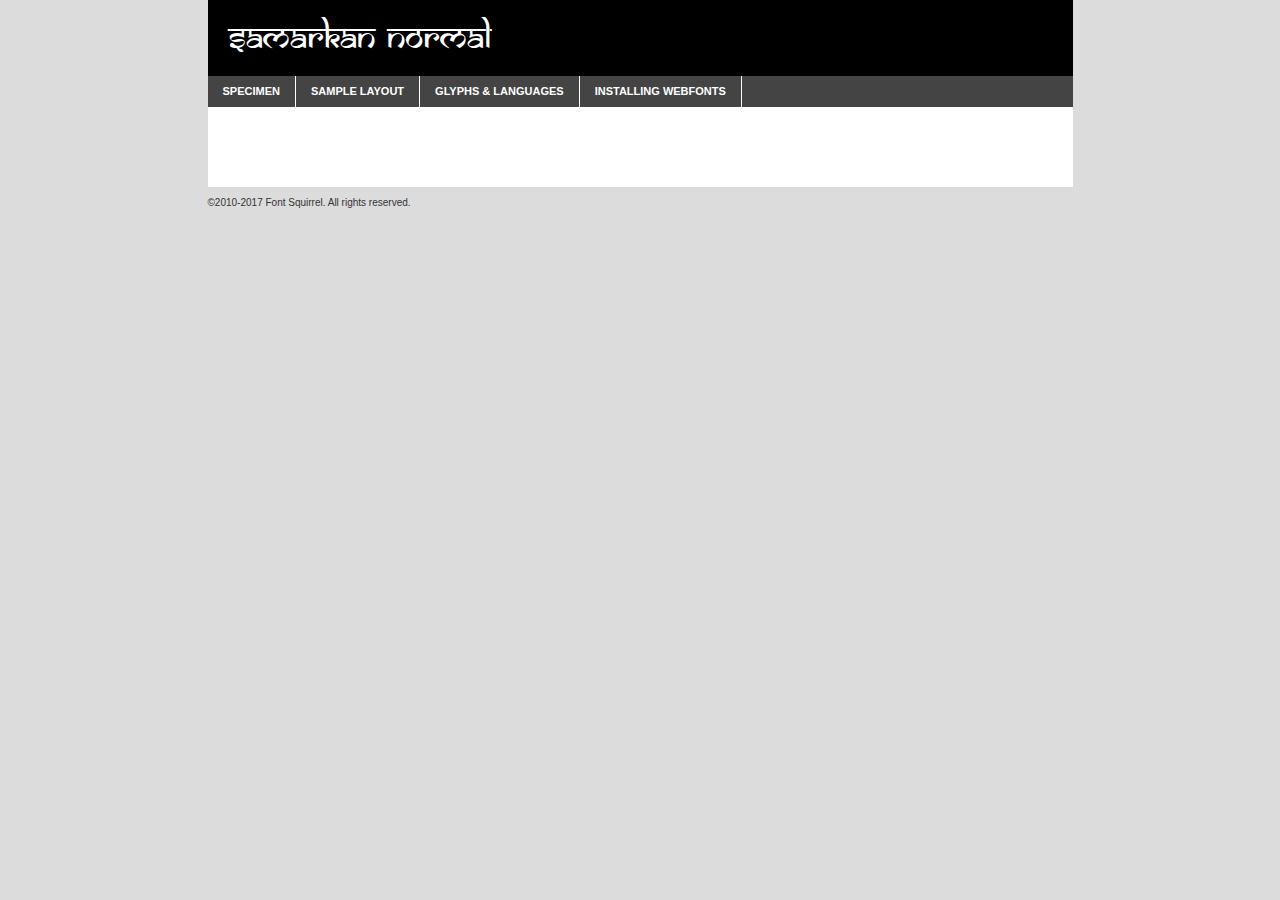
<file: css/fonts/samarn__-demo.html>
<!DOCTYPE html PUBLIC "-//W3C//DTD XHTML 1.0 Transitional//EN"
	"http://www.w3.org/TR/xhtml1/DTD/xhtml1-transitional.dtd">

<html xmlns="http://www.w3.org/1999/xhtml" xml:lang="en" lang="en">
<head>
	<meta http-equiv="Content-Type" content="text/html; charset=utf-8" />
	<script src="http://ajax.googleapis.com/ajax/libs/jquery/1.7.2/jquery.min.js" type="text/javascript" charset="utf-8"></script>
	<script type="text/javascript">
	(function($){$.fn.easyTabs=function(option){var param=jQuery.extend({fadeSpeed:"fast",defaultContent:1,activeClass:'active'},option);$(this).each(function(){var thisId="#"+this.id;if(param.defaultContent==''){param.defaultContent=1;}
	if(typeof param.defaultContent=="number")
	{var defaultTab=$(thisId+" .tabs li:eq("+(param.defaultContent-1)+") a").attr('href').substr(1);}else{var defaultTab=param.defaultContent;}
	$(thisId+" .tabs li a").each(function(){var tabToHide=$(this).attr('href').substr(1);$("#"+tabToHide).addClass('easytabs-tab-content');});hideAll();changeContent(defaultTab);function hideAll(){$(thisId+" .easytabs-tab-content").hide();}
	function changeContent(tabId){hideAll();$(thisId+" .tabs li").removeClass(param.activeClass);$(thisId+" .tabs li a[href=#"+tabId+"]").closest('li').addClass(param.activeClass);if(param.fadeSpeed!="none")
	{$(thisId+" #"+tabId).fadeIn(param.fadeSpeed);}else{$(thisId+" #"+tabId).show();}}
	$(thisId+" .tabs li").click(function(){var tabId=$(this).find('a').attr('href').substr(1);changeContent(tabId);return false;});});}})(jQuery);
	</script>
	<link rel="stylesheet" href="specimen_files/specimen_stylesheet.css" type="text/css" charset="utf-8" />
	<link rel="stylesheet" href="stylesheet.css" type="text/css" charset="utf-8" />

	<style type="text/css">
					body{
				font-family: 'samarkannormal';
							}
		</style>

	<title>Samarkan Normal Specimen</title>
	
	
	<script type="text/javascript" charset="utf-8">
		$(document).ready(function() {
			$('#container').easyTabs({defaultContent:1});
		});
	</script>
</head>

<body>
<div id="container">
	<div id="header">
		Samarkan Normal	</div>
	<ul class="tabs">
		<li><a href="#specimen">Specimen</a></li>
		<li><a href="#layout">Sample Layout</a></li>
				<li><a href="#glyphs">Glyphs &amp; Languages</a></li>
		<li><a href="#installing">Installing Webfonts</a></li>
		
	</ul>
	
	<div id="main_content">

		
			<div id="specimen">
		
				<div class="section">
					<div class="grid12 firstcol">
						<div class="huge">AaBb</div>
					</div>
				</div>
		
				<div class="section">
					<div class="glyph_range">A&#x200B;B&#x200b;C&#x200b;D&#x200b;E&#x200b;F&#x200b;G&#x200b;H&#x200b;I&#x200b;J&#x200b;K&#x200b;L&#x200b;M&#x200b;N&#x200b;O&#x200b;P&#x200b;Q&#x200b;R&#x200b;S&#x200b;T&#x200b;U&#x200b;V&#x200b;W&#x200b;X&#x200b;Y&#x200b;Z&#x200b;a&#x200b;b&#x200b;c&#x200b;d&#x200b;e&#x200b;f&#x200b;g&#x200b;h&#x200b;i&#x200b;j&#x200b;k&#x200b;l&#x200b;m&#x200b;n&#x200b;o&#x200b;p&#x200b;q&#x200b;r&#x200b;s&#x200b;t&#x200b;u&#x200b;v&#x200b;w&#x200b;x&#x200b;y&#x200b;z&#x200b;1&#x200b;2&#x200b;3&#x200b;4&#x200b;5&#x200b;6&#x200b;7&#x200b;8&#x200b;9&#x200b;0&#x200b;&amp;&#x200b;.&#x200b;,&#x200b;?&#x200b;!&#x200b;&#64;&#x200b;(&#x200b;)&#x200b;#&#x200b;$&#x200b;%&#x200b;*&#x200b;+&#x200b;-&#x200b;=&#x200b;:&#x200b;;</div>
				</div>
				<div class="section">
					<div class="grid12 firstcol">
						<table class="sample_table">
							<tr><td>10</td><td class="size10">abcdefghijklmnopqrstuvwxyzABCDEFGHIJKLMNOPQRSTUVWXYZ0123456789abcdefghijklmnopqrstuvwxyzABCDEFGHIJKLMNOPQRSTUVWXYZ0123456789abcdefghijklmnopqrstuvwxyzABCDEFGHIJKLMNOPQRSTUVWXYZ</td></tr>
							<tr><td>11</td><td class="size11">abcdefghijklmnopqrstuvwxyzABCDEFGHIJKLMNOPQRSTUVWXYZ0123456789abcdefghijklmnopqrstuvwxyzABCDEFGHIJKLMNOPQRSTUVWXYZ0123456789abcdefghijklmnopqrstuvwxyzABCDEFGHIJKLMNOPQRSTUVWXYZ</td></tr>
							<tr><td>12</td><td class="size12">abcdefghijklmnopqrstuvwxyzABCDEFGHIJKLMNOPQRSTUVWXYZ0123456789abcdefghijklmnopqrstuvwxyzABCDEFGHIJKLMNOPQRSTUVWXYZ0123456789abcdefghijklmnopqrstuvwxyzABCDEFGHIJKLMNOPQRSTUVWXYZ</td></tr>
							<tr><td>13</td><td class="size13">abcdefghijklmnopqrstuvwxyzABCDEFGHIJKLMNOPQRSTUVWXYZ0123456789abcdefghijklmnopqrstuvwxyzABCDEFGHIJKLMNOPQRSTUVWXYZ0123456789abcdefghijklmnopqrstuvwxyzABCDEFGHIJKLMNOPQRSTUVWXYZ</td></tr>
							<tr><td>14</td><td class="size14">abcdefghijklmnopqrstuvwxyzABCDEFGHIJKLMNOPQRSTUVWXYZ0123456789abcdefghijklmnopqrstuvwxyzABCDEFGHIJKLMNOPQRSTUVWXYZ0123456789abcdefghijklmnopqrstuvwxyzABCDEFGHIJKLMNOPQRSTUVWXYZ</td></tr>
							<tr><td>16</td><td class="size16">abcdefghijklmnopqrstuvwxyzABCDEFGHIJKLMNOPQRSTUVWXYZ0123456789abcdefghijklmnopqrstuvwxyzABCDEFGHIJKLMNOPQRSTUVWXYZ</td></tr>
							<tr><td>18</td><td class="size18">abcdefghijklmnopqrstuvwxyzABCDEFGHIJKLMNOPQRSTUVWXYZ0123456789abcdefghijklmnopqrstuvwxyzABCDEFGHIJKLMNOPQRSTUVWXYZ</td></tr>
							<tr><td>20</td><td class="size20">abcdefghijklmnopqrstuvwxyzABCDEFGHIJKLMNOPQRSTUVWXYZ0123456789abcdefghijklmnopqrstuvwxyzABCDEFGHIJKLMNOPQRSTUVWXYZ</td></tr>
							<tr><td>24</td><td class="size24">abcdefghijklmnopqrstuvwxyzABCDEFGHIJKLMNOPQRSTUVWXYZ0123456789abcdefghijklmnopqrstuvwxyzABCDEFGHIJKLMNOPQRSTUVWXYZ</td></tr>
							<tr><td>30</td><td class="size30">abcdefghijklmnopqrstuvwxyzABCDEFGHIJKLMNOPQRSTUVWXYZ0123456789abcdefghijklmnopqrstuvwxyzABCDEFGHIJKLMNOPQRSTUVWXYZ</td></tr>
							<tr><td>36</td><td class="size36">abcdefghijklmnopqrstuvwxyzABCDEFGHIJKLMNOPQRSTUVWXYZ0123456789abcdefghijklmnopqrstuvwxyzABCDEFGHIJKLMNOPQRSTUVWXYZ</td></tr>
							<tr><td>48</td><td class="size48">abcdefghijklmnopqrstuvwxyzABCDEFGHIJKLMNOPQRSTUVWXYZ0123456789abcdefghijklmnopqrstuvwxyzABCDEFGHIJKLMNOPQRSTUVWXYZ</td></tr>
							<tr><td>60</td><td class="size60">abcdefghijklmnopqrstuvwxyzABCDEFGHIJKLMNOPQRSTUVWXYZ0123456789abcdefghijklmnopqrstuvwxyzABCDEFGHIJKLMNOPQRSTUVWXYZ</td></tr>
							<tr><td>72</td><td class="size72">abcdefghijklmnopqrstuvwxyzABCDEFGHIJKLMNOPQRSTUVWXYZ0123456789abcdefghijklmnopqrstuvwxyzABCDEFGHIJKLMNOPQRSTUVWXYZ</td></tr>
							<tr><td>90</td><td class="size90">abcdefghijklmnopqrstuvwxyzABCDEFGHIJKLMNOPQRSTUVWXYZ0123456789abcdefghijklmnopqrstuvwxyzABCDEFGHIJKLMNOPQRSTUVWXYZ</td></tr>
						</table>
				
					</div>
			
				</div>
		
		
		
								<div class="section" id="bodycomparison">


										<div id="xheight">
				<div class="fontbody">&#x25FC;&#x25FC;&#x25FC;&#x25FC;&#x25FC;&#x25FC;&#x25FC;&#x25FC;&#x25FC;&#x25FC;&#x25FC;&#x25FC;&#x25FC;&#x25FC;&#x25FC;&#x25FC;&#x25FC;&#x25FC;&#x25FC;&#x25FC;&#x25FC;&#x25FC;&#x25FC;&#x25FC;&#x25FC;&#x25FC;&#x25FC;&#x25FC;&#x25FC;&#x25FC;&#x25FC;&#x25FC;&#x25FC;&#x25FC;&#x25FC;&#x25FC;&#x25FC;&#x25FC;&#x25FC;&#x25FC;&#x25FC;&#x25FC;&#x25FC;&#x25FC;&#x25FC;&#x25FC;&#x25FC;&#x25FC;&#x25FC;&#x25FC;&#x25FC;&#x25FC;&#x25FC;&#x25FC;&#x25FC;&#x25FC;&#x25FC;&#x25FC;&#x25FC;&#x25FC;&#x25FC;&#x25FC;&#x25FC;&#x25FC;&#x25FC;&#x25FC;&#x25FC;&#x25FC;&#x25FC;&#x25FC;&#x25FC;&#x25FC;&#x25FC;&#x25FC;&#x25FC;&#x25FC;&#x25FC;&#x25FC;&#x25FC;&#x25FC;&#x25FC;&#x25FC;&#x25FC;&#x25FC;&#x25FC;&#x25FC;&#x25FC;&#x25FC;&#x25FC;&#x25FC;&#x25FC;&#x25FC;&#x25FC;&#x25FC;&#x25FC;&#x25FC;&#x25FC;&#x25FC;&#x25FC;body</div><div class="arialbody">body</div><div class="verdanabody">body</div><div class="georgiabody">body</div></div>
										<div class="fontbody" style="z-index:1">
											body<span>Samarkan Normal</span>
										</div>
										<div class="arialbody" style="z-index:1">
											body<span>Arial</span>
										</div>
										<div class="verdanabody" style="z-index:1">
											body<span>Verdana</span>
										</div>
										<div class="georgiabody" style="z-index:1">
											body<span>Georgia</span>
										</div>



								</div>
		
		
				<div class="section psample psample_row1" id="">
					
					<div class="grid2 firstcol">
						<p class="size10"><span>10.</span>Aenean lacinia bibendum nulla sed consectetur. Fusce dapibus, tellus ac cursus commodo, tortor mauris condimentum nibh, ut fermentum massa justo sit amet risus. Nullam id dolor id nibh ultricies vehicula ut id elit. Cum sociis natoque penatibus et magnis dis parturient montes, nascetur ridiculus mus. Nulla vitae elit libero, a pharetra augue.</p>
			
					</div>
					<div class="grid3">
						<p class="size11"><span>11.</span>Aenean lacinia bibendum nulla sed consectetur. Fusce dapibus, tellus ac cursus commodo, tortor mauris condimentum nibh, ut fermentum massa justo sit amet risus. Nullam id dolor id nibh ultricies vehicula ut id elit. Cum sociis natoque penatibus et magnis dis parturient montes, nascetur ridiculus mus. Nulla vitae elit libero, a pharetra augue.</p>
			
					</div>
					<div class="grid3">
						<p class="size12"><span>12.</span>Aenean lacinia bibendum nulla sed consectetur. Fusce dapibus, tellus ac cursus commodo, tortor mauris condimentum nibh, ut fermentum massa justo sit amet risus. Nullam id dolor id nibh ultricies vehicula ut id elit. Cum sociis natoque penatibus et magnis dis parturient montes, nascetur ridiculus mus. Nulla vitae elit libero, a pharetra augue.</p>
			
					</div>
					<div class="grid4">
						<p class="size13"><span>13.</span>Aenean lacinia bibendum nulla sed consectetur. Fusce dapibus, tellus ac cursus commodo, tortor mauris condimentum nibh, ut fermentum massa justo sit amet risus. Nullam id dolor id nibh ultricies vehicula ut id elit. Cum sociis natoque penatibus et magnis dis parturient montes, nascetur ridiculus mus. Nulla vitae elit libero, a pharetra augue.</p>
			
					</div>
					<div class="white_blend"></div>
					
				</div>
				<div class="section psample psample_row2" id="">
					<div class="grid3 firstcol">
						<p class="size14"><span>14.</span>Aenean lacinia bibendum nulla sed consectetur. Fusce dapibus, tellus ac cursus commodo, tortor mauris condimentum nibh, ut fermentum massa justo sit amet risus. Nullam id dolor id nibh ultricies vehicula ut id elit. Cum sociis natoque penatibus et magnis dis parturient montes, nascetur ridiculus mus. Nulla vitae elit libero, a pharetra augue.</p>
			
					</div>
					<div class="grid4">
						<p class="size16"><span>16.</span>Aenean lacinia bibendum nulla sed consectetur. Fusce dapibus, tellus ac cursus commodo, tortor mauris condimentum nibh, ut fermentum massa justo sit amet risus. Nullam id dolor id nibh ultricies vehicula ut id elit. Cum sociis natoque penatibus et magnis dis parturient montes, nascetur ridiculus mus. Nulla vitae elit libero, a pharetra augue.</p>
			
					</div>
					<div class="grid5">
						<p class="size18"><span>18.</span>Aenean lacinia bibendum nulla sed consectetur. Fusce dapibus, tellus ac cursus commodo, tortor mauris condimentum nibh, ut fermentum massa justo sit amet risus. Nullam id dolor id nibh ultricies vehicula ut id elit. Cum sociis natoque penatibus et magnis dis parturient montes, nascetur ridiculus mus. Nulla vitae elit libero, a pharetra augue.</p>
			
					</div>

					<div class="white_blend"></div>

				</div>
				
				<div class="section psample psample_row3" id="">
					<div class="grid5 firstcol">
						<p class="size20"><span>20.</span>Aenean lacinia bibendum nulla sed consectetur. Fusce dapibus, tellus ac cursus commodo, tortor mauris condimentum nibh, ut fermentum massa justo sit amet risus. Nullam id dolor id nibh ultricies vehicula ut id elit. Cum sociis natoque penatibus et magnis dis parturient montes, nascetur ridiculus mus. Nulla vitae elit libero, a pharetra augue.</p>
					</div>
					<div class="grid7">
						<p class="size24"><span>24.</span>Aenean lacinia bibendum nulla sed consectetur. Fusce dapibus, tellus ac cursus commodo, tortor mauris condimentum nibh, ut fermentum massa justo sit amet risus. Nullam id dolor id nibh ultricies vehicula ut id elit. Cum sociis natoque penatibus et magnis dis parturient montes, nascetur ridiculus mus. Nulla vitae elit libero, a pharetra augue.</p>
					</div>
					
					<div class="white_blend"></div>
					
				</div>
				
				<div class="section psample psample_row4" id="">
					<div class="grid12 firstcol">
						<p class="size30"><span>30.</span>Aenean lacinia bibendum nulla sed consectetur. Fusce dapibus, tellus ac cursus commodo, tortor mauris condimentum nibh, ut fermentum massa justo sit amet risus. Nullam id dolor id nibh ultricies vehicula ut id elit. Cum sociis natoque penatibus et magnis dis parturient montes, nascetur ridiculus mus. Nulla vitae elit libero, a pharetra augue.</p>
					</div>
					<div class="white_blend"></div>
					
				</div>
				
				
				
				<div class="section psample psample_row1 fullreverse">
					<div class="grid2 firstcol">
						<p class="size10"><span>10.</span>Aenean lacinia bibendum nulla sed consectetur. Fusce dapibus, tellus ac cursus commodo, tortor mauris condimentum nibh, ut fermentum massa justo sit amet risus. Nullam id dolor id nibh ultricies vehicula ut id elit. Cum sociis natoque penatibus et magnis dis parturient montes, nascetur ridiculus mus. Nulla vitae elit libero, a pharetra augue.</p>
			
					</div>
					<div class="grid3">
						<p class="size11"><span>11.</span>Aenean lacinia bibendum nulla sed consectetur. Fusce dapibus, tellus ac cursus commodo, tortor mauris condimentum nibh, ut fermentum massa justo sit amet risus. Nullam id dolor id nibh ultricies vehicula ut id elit. Cum sociis natoque penatibus et magnis dis parturient montes, nascetur ridiculus mus. Nulla vitae elit libero, a pharetra augue.</p>
			
					</div>
					<div class="grid3">
						<p class="size12"><span>12.</span>Aenean lacinia bibendum nulla sed consectetur. Fusce dapibus, tellus ac cursus commodo, tortor mauris condimentum nibh, ut fermentum massa justo sit amet risus. Nullam id dolor id nibh ultricies vehicula ut id elit. Cum sociis natoque penatibus et magnis dis parturient montes, nascetur ridiculus mus. Nulla vitae elit libero, a pharetra augue.</p>
			
					</div>
					<div class="grid4">
						<p class="size13"><span>13.</span>Aenean lacinia bibendum nulla sed consectetur. Fusce dapibus, tellus ac cursus commodo, tortor mauris condimentum nibh, ut fermentum massa justo sit amet risus. Nullam id dolor id nibh ultricies vehicula ut id elit. Cum sociis natoque penatibus et magnis dis parturient montes, nascetur ridiculus mus. Nulla vitae elit libero, a pharetra augue.</p>
			
					</div>
					<div class="black_blend"></div>
					
				</div>
				
				<div class="section psample psample_row2 fullreverse">
					<div class="grid3 firstcol">
						<p class="size14"><span>14.</span>Aenean lacinia bibendum nulla sed consectetur. Fusce dapibus, tellus ac cursus commodo, tortor mauris condimentum nibh, ut fermentum massa justo sit amet risus. Nullam id dolor id nibh ultricies vehicula ut id elit. Cum sociis natoque penatibus et magnis dis parturient montes, nascetur ridiculus mus. Nulla vitae elit libero, a pharetra augue.</p>
			
					</div>
					<div class="grid4">
						<p class="size16"><span>16.</span>Aenean lacinia bibendum nulla sed consectetur. Fusce dapibus, tellus ac cursus commodo, tortor mauris condimentum nibh, ut fermentum massa justo sit amet risus. Nullam id dolor id nibh ultricies vehicula ut id elit. Cum sociis natoque penatibus et magnis dis parturient montes, nascetur ridiculus mus. Nulla vitae elit libero, a pharetra augue.</p>
			
					</div>
					<div class="grid5">
						<p class="size18"><span>18.</span>Aenean lacinia bibendum nulla sed consectetur. Fusce dapibus, tellus ac cursus commodo, tortor mauris condimentum nibh, ut fermentum massa justo sit amet risus. Nullam id dolor id nibh ultricies vehicula ut id elit. Cum sociis natoque penatibus et magnis dis parturient montes, nascetur ridiculus mus. Nulla vitae elit libero, a pharetra augue.</p>
			
					</div>
					<div class="black_blend"></div>

				</div>
				
				<div class="section psample fullreverse psample_row3" id="">
					<div class="grid5 firstcol">
						<p class="size20"><span>20.</span>Aenean lacinia bibendum nulla sed consectetur. Fusce dapibus, tellus ac cursus commodo, tortor mauris condimentum nibh, ut fermentum massa justo sit amet risus. Nullam id dolor id nibh ultricies vehicula ut id elit. Cum sociis natoque penatibus et magnis dis parturient montes, nascetur ridiculus mus. Nulla vitae elit libero, a pharetra augue.</p>
					</div>
					<div class="grid7">
						<p class="size24"><span>24.</span>Aenean lacinia bibendum nulla sed consectetur. Fusce dapibus, tellus ac cursus commodo, tortor mauris condimentum nibh, ut fermentum massa justo sit amet risus. Nullam id dolor id nibh ultricies vehicula ut id elit. Cum sociis natoque penatibus et magnis dis parturient montes, nascetur ridiculus mus. Nulla vitae elit libero, a pharetra augue.</p>
					</div>
					
					<div class="black_blend"></div>
					
				</div>
				
				<div class="section psample fullreverse psample_row4" id="" style="border-bottom: 20px #000 solid;">
					<div class="grid12 firstcol">
						<p class="size30"><span>30.</span>Aenean lacinia bibendum nulla sed consectetur. Fusce dapibus, tellus ac cursus commodo, tortor mauris condimentum nibh, ut fermentum massa justo sit amet risus. Nullam id dolor id nibh ultricies vehicula ut id elit. Cum sociis natoque penatibus et magnis dis parturient montes, nascetur ridiculus mus. Nulla vitae elit libero, a pharetra augue.</p>
					</div>
					<div class="black_blend"></div>
					
				</div>
				
				
				
				
			</div>
			
			<div id="layout">
				
				<div class="section">
					
					<div class="grid12 firstcol">
						<h1>Lorem Ipsum Dolor</h1>
						<h2>Etiam porta sem malesuada magna mollis euismod</h2>
						
						<p class="byline">By <a href="#link">Aenean Lacinia</a></p>
					</div>
				</div>
				<div class="section">
					<div class="grid8 firstcol">
						<p class="large">Donec sed odio dui. Morbi leo risus, porta ac consectetur ac, vestibulum at eros. Fusce dapibus, tellus ac cursus commodo, tortor mauris condimentum nibh, ut fermentum massa justo sit amet risus. </p>

						
						<h3>Pellentesque ornare sem</h3>

						<p>Maecenas sed diam eget risus varius blandit sit amet non magna. Maecenas faucibus mollis interdum. Donec ullamcorper nulla non metus auctor fringilla. Nullam id dolor id nibh ultricies vehicula ut id elit. Nullam id dolor id nibh ultricies vehicula ut id elit. </p>

						<p>Aenean eu leo quam. Pellentesque ornare sem lacinia quam venenatis vestibulum. Lorem ipsum dolor sit amet, consectetur adipiscing elit. Cum sociis natoque penatibus et magnis dis parturient montes, nascetur ridiculus mus. </p>

						<p>Nulla vitae elit libero, a pharetra augue. Praesent commodo cursus magna, vel scelerisque nisl consectetur et. Aenean lacinia bibendum nulla sed consectetur. </p>

						<p>Nullam quis risus eget urna mollis ornare vel eu leo. Nullam quis risus eget urna mollis ornare vel eu leo. Maecenas sed diam eget risus varius blandit sit amet non magna. Donec ullamcorper nulla non metus auctor fringilla. </p>

						<h3>Cras mattis consectetur</h3>

						<p>Aenean eu leo quam. Pellentesque ornare sem lacinia quam venenatis vestibulum. Aenean lacinia bibendum nulla sed consectetur. Integer posuere erat a ante venenatis dapibus posuere velit aliquet. Cras mattis consectetur purus sit amet fermentum. </p>

						<p>Nullam id dolor id nibh ultricies vehicula ut id elit. Nullam quis risus eget urna mollis ornare vel eu leo. Cras mattis consectetur purus sit amet fermentum.</p>
					</div>
					
					<div class="grid4 sidebar">
						
						<div class="box reverse">
							<p class="last">Nullam quis risus eget urna mollis ornare vel eu leo. Donec ullamcorper nulla non metus auctor fringilla. Cras mattis consectetur purus sit amet fermentum. Sed posuere consectetur est at lobortis. Lorem ipsum dolor sit amet, consectetur adipiscing elit. </p>
						</div>
						
						<p class="caption">Maecenas sed diam eget risus varius.</p>

						<p>Vestibulum id ligula porta felis euismod semper. Integer posuere erat a ante venenatis dapibus posuere velit aliquet. Vestibulum id ligula porta felis euismod semper. Sed posuere consectetur est at lobortis. Maecenas sed diam eget risus varius blandit sit amet non magna. Fusce dapibus, tellus ac cursus commodo, tortor mauris condimentum nibh, ut fermentum massa justo sit amet risus. </p>

					

						<p>Duis mollis, est non commodo luctus, nisi erat porttitor ligula, eget lacinia odio sem nec elit. Aenean lacinia bibendum nulla sed consectetur. Vivamus sagittis lacus vel augue laoreet rutrum faucibus dolor auctor. Aenean lacinia bibendum nulla sed consectetur. Nullam quis risus eget urna mollis ornare vel eu leo. </p>

						<p>Praesent commodo cursus magna, vel scelerisque nisl consectetur et. Donec ullamcorper nulla non metus auctor fringilla. Maecenas faucibus mollis interdum. Fusce dapibus, tellus ac cursus commodo, tortor mauris condimentum nibh, ut fermentum massa justo sit amet risus. </p>

					</div>
				</div>
				
			</div>


			



		<div id="glyphs">
			<div class="section">
				<div class="grid12 firstcol">
			
				<h1>Language Support</h1>
				<p>The subset of Samarkan Normal in this kit supports the following languages:<br />
			
					English, Arrernte, Bislama, Cebuano, Fijian, Gilbertese, Hmong, Ibanag, Iloko_ilokano, Interglossa_glosa, Interlingua, Lojban, Norfolk_pitcairnese, Oromo, Rotokas, Seychelles_creole, Shona, Somali, Southern_ndebele, Swahili, Swati_swazi, Tok_pisin, Warlpiri, Xhosa, Zulu, Latinbasic, Demo				</p>
				<h1>Glyph Chart</h1>
				<p>The subset of Samarkan Normal in this kit includes all the glyphs listed below. Unicode entities are included above each glyph to help you insert individual characters into your layout.</p>
				<div id="glyph_chart">
			
																				 <div><p>&amp;#13;</p>&#13;</div>
																				 <div><p>&amp;#32;</p>&#32;</div>
																				 <div><p>&amp;#33;</p>&#33;</div>
																				 <div><p>&amp;#34;</p>&#34;</div>
																				 <div><p>&amp;#36;</p>&#36;</div>
																				 <div><p>&amp;#38;</p>&#38;</div>
																				 <div><p>&amp;#39;</p>&#39;</div>
																				 <div><p>&amp;#40;</p>&#40;</div>
																				 <div><p>&amp;#41;</p>&#41;</div>
																				 <div><p>&amp;#44;</p>&#44;</div>
																				 <div><p>&amp;#45;</p>&#45;</div>
																				 <div><p>&amp;#46;</p>&#46;</div>
																				 <div><p>&amp;#47;</p>&#47;</div>
																				 <div><p>&amp;#48;</p>&#48;</div>
																				 <div><p>&amp;#49;</p>&#49;</div>
																				 <div><p>&amp;#50;</p>&#50;</div>
																				 <div><p>&amp;#51;</p>&#51;</div>
																				 <div><p>&amp;#52;</p>&#52;</div>
																				 <div><p>&amp;#53;</p>&#53;</div>
																				 <div><p>&amp;#54;</p>&#54;</div>
																				 <div><p>&amp;#55;</p>&#55;</div>
																				 <div><p>&amp;#56;</p>&#56;</div>
																				 <div><p>&amp;#57;</p>&#57;</div>
																				 <div><p>&amp;#58;</p>&#58;</div>
																				 <div><p>&amp;#59;</p>&#59;</div>
																				 <div><p>&amp;#61;</p>&#61;</div>
																				 <div><p>&amp;#63;</p>&#63;</div>
																				 <div><p>&amp;#65;</p>&#65;</div>
																				 <div><p>&amp;#66;</p>&#66;</div>
																				 <div><p>&amp;#67;</p>&#67;</div>
																				 <div><p>&amp;#68;</p>&#68;</div>
																				 <div><p>&amp;#69;</p>&#69;</div>
																				 <div><p>&amp;#70;</p>&#70;</div>
																				 <div><p>&amp;#71;</p>&#71;</div>
																				 <div><p>&amp;#72;</p>&#72;</div>
																				 <div><p>&amp;#73;</p>&#73;</div>
																				 <div><p>&amp;#74;</p>&#74;</div>
																				 <div><p>&amp;#75;</p>&#75;</div>
																				 <div><p>&amp;#76;</p>&#76;</div>
																				 <div><p>&amp;#77;</p>&#77;</div>
																				 <div><p>&amp;#78;</p>&#78;</div>
																				 <div><p>&amp;#79;</p>&#79;</div>
																				 <div><p>&amp;#80;</p>&#80;</div>
																				 <div><p>&amp;#81;</p>&#81;</div>
																				 <div><p>&amp;#82;</p>&#82;</div>
																				 <div><p>&amp;#83;</p>&#83;</div>
																				 <div><p>&amp;#84;</p>&#84;</div>
																				 <div><p>&amp;#85;</p>&#85;</div>
																				 <div><p>&amp;#86;</p>&#86;</div>
																				 <div><p>&amp;#87;</p>&#87;</div>
																				 <div><p>&amp;#88;</p>&#88;</div>
																				 <div><p>&amp;#89;</p>&#89;</div>
																				 <div><p>&amp;#90;</p>&#90;</div>
																				 <div><p>&amp;#92;</p>&#92;</div>
																				 <div><p>&amp;#96;</p>&#96;</div>
																				 <div><p>&amp;#97;</p>&#97;</div>
																				 <div><p>&amp;#98;</p>&#98;</div>
																				 <div><p>&amp;#99;</p>&#99;</div>
																				 <div><p>&amp;#100;</p>&#100;</div>
																				 <div><p>&amp;#101;</p>&#101;</div>
																				 <div><p>&amp;#102;</p>&#102;</div>
																				 <div><p>&amp;#103;</p>&#103;</div>
																				 <div><p>&amp;#104;</p>&#104;</div>
																				 <div><p>&amp;#105;</p>&#105;</div>
																				 <div><p>&amp;#106;</p>&#106;</div>
																				 <div><p>&amp;#107;</p>&#107;</div>
																				 <div><p>&amp;#108;</p>&#108;</div>
																				 <div><p>&amp;#109;</p>&#109;</div>
																				 <div><p>&amp;#110;</p>&#110;</div>
																				 <div><p>&amp;#111;</p>&#111;</div>
																				 <div><p>&amp;#112;</p>&#112;</div>
																				 <div><p>&amp;#113;</p>&#113;</div>
																				 <div><p>&amp;#114;</p>&#114;</div>
																				 <div><p>&amp;#115;</p>&#115;</div>
																				 <div><p>&amp;#116;</p>&#116;</div>
																				 <div><p>&amp;#117;</p>&#117;</div>
																				 <div><p>&amp;#118;</p>&#118;</div>
																				 <div><p>&amp;#119;</p>&#119;</div>
																				 <div><p>&amp;#120;</p>&#120;</div>
																				 <div><p>&amp;#121;</p>&#121;</div>
																				 <div><p>&amp;#122;</p>&#122;</div>
																				 <div><p>&amp;#124;</p>&#124;</div>
																				 <div><p>&amp;#160;</p>&#160;</div>
																				 <div><p>&amp;#173;</p>&#173;</div>
																				 <div><p>&amp;#180;</p>&#180;</div>
																				 <div><p>&amp;#339;</p>&#339;</div>
																				 <div><p>&amp;#710;</p>&#710;</div>
																				 <div><p>&amp;#8192;</p>&#8192;</div>
																				 <div><p>&amp;#8193;</p>&#8193;</div>
																				 <div><p>&amp;#8194;</p>&#8194;</div>
																				 <div><p>&amp;#8195;</p>&#8195;</div>
																				 <div><p>&amp;#8196;</p>&#8196;</div>
																				 <div><p>&amp;#8197;</p>&#8197;</div>
																				 <div><p>&amp;#8198;</p>&#8198;</div>
																				 <div><p>&amp;#8199;</p>&#8199;</div>
																				 <div><p>&amp;#8200;</p>&#8200;</div>
																				 <div><p>&amp;#8201;</p>&#8201;</div>
																				 <div><p>&amp;#8202;</p>&#8202;</div>
																				 <div><p>&amp;#8208;</p>&#8208;</div>
																				 <div><p>&amp;#8209;</p>&#8209;</div>
																				 <div><p>&amp;#8210;</p>&#8210;</div>
																				 <div><p>&amp;#8211;</p>&#8211;</div>
																				 <div><p>&amp;#8212;</p>&#8212;</div>
																				 <div><p>&amp;#8216;</p>&#8216;</div>
																				 <div><p>&amp;#8217;</p>&#8217;</div>
																				 <div><p>&amp;#8220;</p>&#8220;</div>
																				 <div><p>&amp;#8221;</p>&#8221;</div>
																				 <div><p>&amp;#8239;</p>&#8239;</div>
																				 <div><p>&amp;#8287;</p>&#8287;</div>
																				 <div><p>&amp;#9724;</p>&#9724;</div>
																																						</div>	
				</div>
		
		
			</div>
		</div>
		
		
		<div id="specs">
			
		</div>
	
		<div id="installing">
			<div class="section">
				<div class="grid7 firstcol">
					<h1>Installing Webfonts</h1>
					
					<p>Webfonts are supported by all major browser platforms but not all in the same way. There are currently four different font formats that must be included in order to target all browsers. This includes TTF, WOFF, EOT and SVG.</p>
					
					<h2>1. Upload your webfonts</h2>
					<p>You must upload your webfont kit to your website. They should be in or near the same directory as your CSS files.</p>
					
					<h2>2. Include the webfont stylesheet</h2>
					<p>A special CSS @font-face declaration helps the various browsers select the appropriate font it needs without causing you a bunch of headaches. Learn more about this syntax by reading the <a href="https://www.fontspring.com/blog/further-hardening-of-the-bulletproof-syntax">Fontspring blog post</a> about it. The code for it is as follows:</p>


<code>
@font-face{ 
	font-family: 'MyWebFont';
	src: url('WebFont.eot');
	src: url('WebFont.eot?#iefix') format('embedded-opentype'),
	     url('WebFont.woff') format('woff'),
	     url('WebFont.ttf') format('truetype'),
	     url('WebFont.svg#webfont') format('svg');
}
</code>

	<p>We've already gone ahead and generated the code for you. All you have to do is link to the stylesheet in your HTML, like this:</p>
	<code>&lt;link rel=&quot;stylesheet&quot; href=&quot;stylesheet.css&quot; type=&quot;text/css&quot; charset=&quot;utf-8&quot; /&gt;</code>

					<h2>3. Modify your own stylesheet</h2>
					<p>To take advantage of your new fonts, you must tell your stylesheet to use them. Look at the original @font-face declaration above and find the property called "font-family." The name linked there will be what you use to reference the font. Prepend that webfont name to the font stack in the "font-family" property, inside the selector you want to change. For example:</p>
<code>p { font-family: 'WebFont', Arial, sans-serif; }</code>

<h2>4. Test</h2>
<p>Getting webfonts to work cross-browser <em>can</em> be tricky. Use the information in the sidebar to help you if you find that fonts aren't loading in a particular browser.</p>
				</div>
				
				<div class="grid5 sidebar">
					<div class="box">
						<h2>Troubleshooting<br />Font-Face Problems</h2>
						<p>Having trouble getting your webfonts to load in your new website? Here are some tips to sort out what might be the problem.</p>

						<h3>Fonts not showing in any browser</h3>

						<p>This sounds like you need to work on the plumbing. You either did not upload the fonts to the correct directory, or you did not link the fonts properly in the CSS. If you've confirmed that all this is correct and you still have a problem, take a look at your .htaccess file and see if requests are getting intercepted.</p>

						<h3>Fonts not loading in iPhone or iPad</h3>

						<p>The most common problem here is that you are serving the fonts from an IIS server. IIS refuses to serve files that have unknown MIME types. If that is the case, you must set the MIME type for SVG to "image/svg+xml" in the server settings. Follow these instructions from Microsoft if you need help.</p>

						<h3>Fonts not loading in Firefox</h3>

						<p>The primary reason for this failure? You are still using a version Firefox older than 3.5. So upgrade already! If that isn't it, then you are very likely serving fonts from a different domain. Firefox requires that all font assets be served from the same domain. Lastly it is possible that you need to add WOFF to your list of MIME types (if you are serving via IIS.)</p>

						<h3>Fonts not loading in IE</h3>

						<p>Are you looking at Internet Explorer on an actual Windows machine or are you cheating by using a service like Adobe BrowserLab? Many of these screenshot services do not render @font-face for IE. Best to test it on a real machine.</p>

						<h3>Fonts not loading in IE9</h3>

						<p>IE9, like Firefox, requires that fonts be served from the same domain as the website. Make sure that is the case.</p>
					</div>
				</div>
			</div>
			
		</div>
	
	</div>
	<div id="footer">
		<p>&copy;2010-2017 Font Squirrel. All rights reserved.</p>
	</div>
</div>
</body>
</html>
</file>
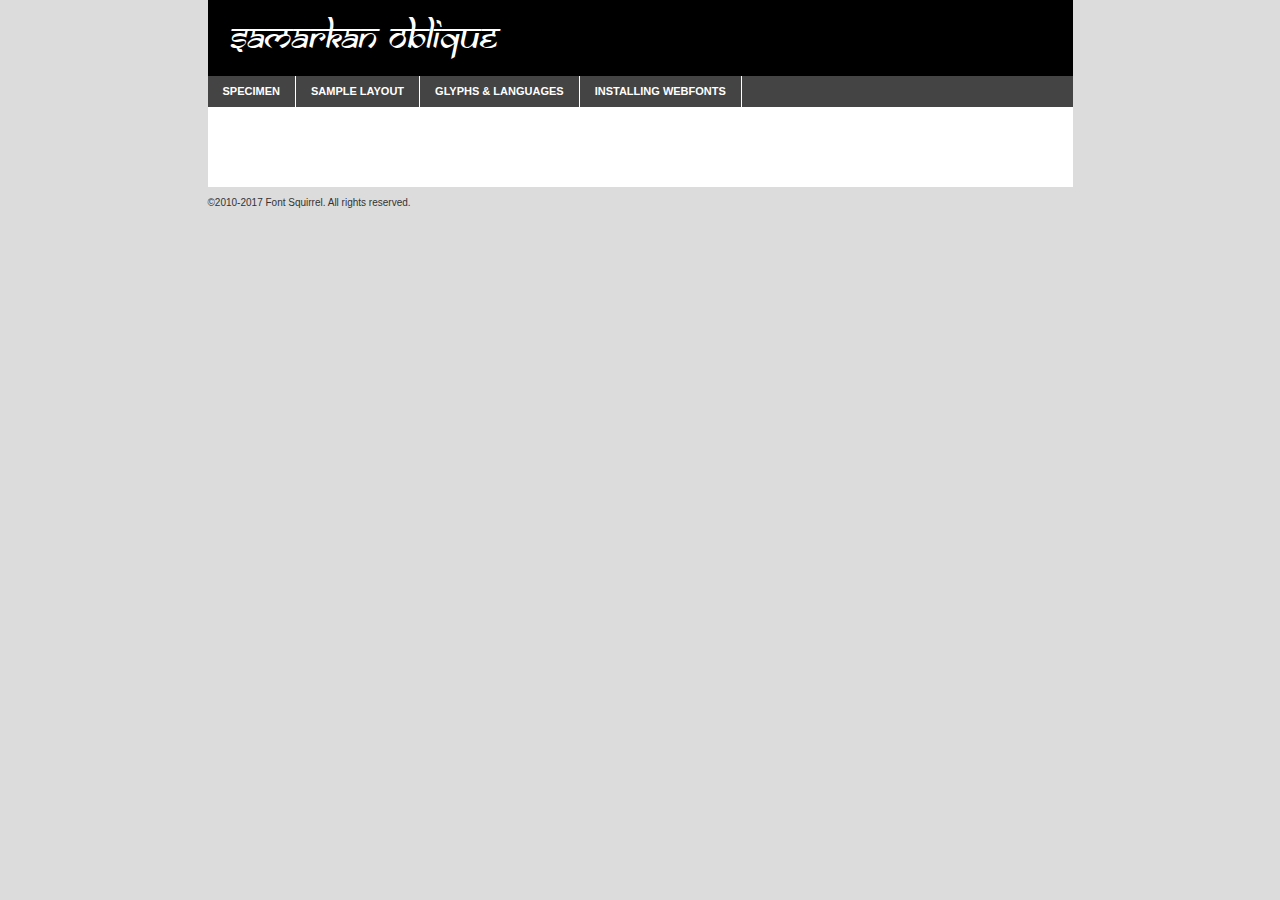
<file: css/fonts/samaro__-demo.html>
<!DOCTYPE html PUBLIC "-//W3C//DTD XHTML 1.0 Transitional//EN"
	"http://www.w3.org/TR/xhtml1/DTD/xhtml1-transitional.dtd">

<html xmlns="http://www.w3.org/1999/xhtml" xml:lang="en" lang="en">
<head>
	<meta http-equiv="Content-Type" content="text/html; charset=utf-8" />
	<script src="http://ajax.googleapis.com/ajax/libs/jquery/1.7.2/jquery.min.js" type="text/javascript" charset="utf-8"></script>
	<script type="text/javascript">
	(function($){$.fn.easyTabs=function(option){var param=jQuery.extend({fadeSpeed:"fast",defaultContent:1,activeClass:'active'},option);$(this).each(function(){var thisId="#"+this.id;if(param.defaultContent==''){param.defaultContent=1;}
	if(typeof param.defaultContent=="number")
	{var defaultTab=$(thisId+" .tabs li:eq("+(param.defaultContent-1)+") a").attr('href').substr(1);}else{var defaultTab=param.defaultContent;}
	$(thisId+" .tabs li a").each(function(){var tabToHide=$(this).attr('href').substr(1);$("#"+tabToHide).addClass('easytabs-tab-content');});hideAll();changeContent(defaultTab);function hideAll(){$(thisId+" .easytabs-tab-content").hide();}
	function changeContent(tabId){hideAll();$(thisId+" .tabs li").removeClass(param.activeClass);$(thisId+" .tabs li a[href=#"+tabId+"]").closest('li').addClass(param.activeClass);if(param.fadeSpeed!="none")
	{$(thisId+" #"+tabId).fadeIn(param.fadeSpeed);}else{$(thisId+" #"+tabId).show();}}
	$(thisId+" .tabs li").click(function(){var tabId=$(this).find('a').attr('href').substr(1);changeContent(tabId);return false;});});}})(jQuery);
	</script>
	<link rel="stylesheet" href="specimen_files/specimen_stylesheet.css" type="text/css" charset="utf-8" />
	<link rel="stylesheet" href="stylesheet.css" type="text/css" charset="utf-8" />

	<style type="text/css">
					body{
				font-family: 'samarkanoblique';
							}
		</style>

	<title>Samarkan Oblique Specimen</title>
	
	
	<script type="text/javascript" charset="utf-8">
		$(document).ready(function() {
			$('#container').easyTabs({defaultContent:1});
		});
	</script>
</head>

<body>
<div id="container">
	<div id="header">
		Samarkan Oblique	</div>
	<ul class="tabs">
		<li><a href="#specimen">Specimen</a></li>
		<li><a href="#layout">Sample Layout</a></li>
				<li><a href="#glyphs">Glyphs &amp; Languages</a></li>
		<li><a href="#installing">Installing Webfonts</a></li>
		
	</ul>
	
	<div id="main_content">

		
			<div id="specimen">
		
				<div class="section">
					<div class="grid12 firstcol">
						<div class="huge">AaBb</div>
					</div>
				</div>
		
				<div class="section">
					<div class="glyph_range">A&#x200B;B&#x200b;C&#x200b;D&#x200b;E&#x200b;F&#x200b;G&#x200b;H&#x200b;I&#x200b;J&#x200b;K&#x200b;L&#x200b;M&#x200b;N&#x200b;O&#x200b;P&#x200b;Q&#x200b;R&#x200b;S&#x200b;T&#x200b;U&#x200b;V&#x200b;W&#x200b;X&#x200b;Y&#x200b;Z&#x200b;a&#x200b;b&#x200b;c&#x200b;d&#x200b;e&#x200b;f&#x200b;g&#x200b;h&#x200b;i&#x200b;j&#x200b;k&#x200b;l&#x200b;m&#x200b;n&#x200b;o&#x200b;p&#x200b;q&#x200b;r&#x200b;s&#x200b;t&#x200b;u&#x200b;v&#x200b;w&#x200b;x&#x200b;y&#x200b;z&#x200b;1&#x200b;2&#x200b;3&#x200b;4&#x200b;5&#x200b;6&#x200b;7&#x200b;8&#x200b;9&#x200b;0&#x200b;&amp;&#x200b;.&#x200b;,&#x200b;?&#x200b;!&#x200b;&#64;&#x200b;(&#x200b;)&#x200b;#&#x200b;$&#x200b;%&#x200b;*&#x200b;+&#x200b;-&#x200b;=&#x200b;:&#x200b;;</div>
				</div>
				<div class="section">
					<div class="grid12 firstcol">
						<table class="sample_table">
							<tr><td>10</td><td class="size10">abcdefghijklmnopqrstuvwxyzABCDEFGHIJKLMNOPQRSTUVWXYZ0123456789abcdefghijklmnopqrstuvwxyzABCDEFGHIJKLMNOPQRSTUVWXYZ0123456789abcdefghijklmnopqrstuvwxyzABCDEFGHIJKLMNOPQRSTUVWXYZ</td></tr>
							<tr><td>11</td><td class="size11">abcdefghijklmnopqrstuvwxyzABCDEFGHIJKLMNOPQRSTUVWXYZ0123456789abcdefghijklmnopqrstuvwxyzABCDEFGHIJKLMNOPQRSTUVWXYZ0123456789abcdefghijklmnopqrstuvwxyzABCDEFGHIJKLMNOPQRSTUVWXYZ</td></tr>
							<tr><td>12</td><td class="size12">abcdefghijklmnopqrstuvwxyzABCDEFGHIJKLMNOPQRSTUVWXYZ0123456789abcdefghijklmnopqrstuvwxyzABCDEFGHIJKLMNOPQRSTUVWXYZ0123456789abcdefghijklmnopqrstuvwxyzABCDEFGHIJKLMNOPQRSTUVWXYZ</td></tr>
							<tr><td>13</td><td class="size13">abcdefghijklmnopqrstuvwxyzABCDEFGHIJKLMNOPQRSTUVWXYZ0123456789abcdefghijklmnopqrstuvwxyzABCDEFGHIJKLMNOPQRSTUVWXYZ0123456789abcdefghijklmnopqrstuvwxyzABCDEFGHIJKLMNOPQRSTUVWXYZ</td></tr>
							<tr><td>14</td><td class="size14">abcdefghijklmnopqrstuvwxyzABCDEFGHIJKLMNOPQRSTUVWXYZ0123456789abcdefghijklmnopqrstuvwxyzABCDEFGHIJKLMNOPQRSTUVWXYZ0123456789abcdefghijklmnopqrstuvwxyzABCDEFGHIJKLMNOPQRSTUVWXYZ</td></tr>
							<tr><td>16</td><td class="size16">abcdefghijklmnopqrstuvwxyzABCDEFGHIJKLMNOPQRSTUVWXYZ0123456789abcdefghijklmnopqrstuvwxyzABCDEFGHIJKLMNOPQRSTUVWXYZ</td></tr>
							<tr><td>18</td><td class="size18">abcdefghijklmnopqrstuvwxyzABCDEFGHIJKLMNOPQRSTUVWXYZ0123456789abcdefghijklmnopqrstuvwxyzABCDEFGHIJKLMNOPQRSTUVWXYZ</td></tr>
							<tr><td>20</td><td class="size20">abcdefghijklmnopqrstuvwxyzABCDEFGHIJKLMNOPQRSTUVWXYZ0123456789abcdefghijklmnopqrstuvwxyzABCDEFGHIJKLMNOPQRSTUVWXYZ</td></tr>
							<tr><td>24</td><td class="size24">abcdefghijklmnopqrstuvwxyzABCDEFGHIJKLMNOPQRSTUVWXYZ0123456789abcdefghijklmnopqrstuvwxyzABCDEFGHIJKLMNOPQRSTUVWXYZ</td></tr>
							<tr><td>30</td><td class="size30">abcdefghijklmnopqrstuvwxyzABCDEFGHIJKLMNOPQRSTUVWXYZ0123456789abcdefghijklmnopqrstuvwxyzABCDEFGHIJKLMNOPQRSTUVWXYZ</td></tr>
							<tr><td>36</td><td class="size36">abcdefghijklmnopqrstuvwxyzABCDEFGHIJKLMNOPQRSTUVWXYZ0123456789abcdefghijklmnopqrstuvwxyzABCDEFGHIJKLMNOPQRSTUVWXYZ</td></tr>
							<tr><td>48</td><td class="size48">abcdefghijklmnopqrstuvwxyzABCDEFGHIJKLMNOPQRSTUVWXYZ0123456789abcdefghijklmnopqrstuvwxyzABCDEFGHIJKLMNOPQRSTUVWXYZ</td></tr>
							<tr><td>60</td><td class="size60">abcdefghijklmnopqrstuvwxyzABCDEFGHIJKLMNOPQRSTUVWXYZ0123456789abcdefghijklmnopqrstuvwxyzABCDEFGHIJKLMNOPQRSTUVWXYZ</td></tr>
							<tr><td>72</td><td class="size72">abcdefghijklmnopqrstuvwxyzABCDEFGHIJKLMNOPQRSTUVWXYZ0123456789abcdefghijklmnopqrstuvwxyzABCDEFGHIJKLMNOPQRSTUVWXYZ</td></tr>
							<tr><td>90</td><td class="size90">abcdefghijklmnopqrstuvwxyzABCDEFGHIJKLMNOPQRSTUVWXYZ0123456789abcdefghijklmnopqrstuvwxyzABCDEFGHIJKLMNOPQRSTUVWXYZ</td></tr>
						</table>
				
					</div>
			
				</div>
		
		
		
								<div class="section" id="bodycomparison">


										<div id="xheight">
				<div class="fontbody">&#x25FC;&#x25FC;&#x25FC;&#x25FC;&#x25FC;&#x25FC;&#x25FC;&#x25FC;&#x25FC;&#x25FC;&#x25FC;&#x25FC;&#x25FC;&#x25FC;&#x25FC;&#x25FC;&#x25FC;&#x25FC;&#x25FC;&#x25FC;&#x25FC;&#x25FC;&#x25FC;&#x25FC;&#x25FC;&#x25FC;&#x25FC;&#x25FC;&#x25FC;&#x25FC;&#x25FC;&#x25FC;&#x25FC;&#x25FC;&#x25FC;&#x25FC;&#x25FC;&#x25FC;&#x25FC;&#x25FC;&#x25FC;&#x25FC;&#x25FC;&#x25FC;&#x25FC;&#x25FC;&#x25FC;&#x25FC;&#x25FC;&#x25FC;&#x25FC;&#x25FC;&#x25FC;&#x25FC;&#x25FC;&#x25FC;&#x25FC;&#x25FC;&#x25FC;&#x25FC;&#x25FC;&#x25FC;&#x25FC;&#x25FC;&#x25FC;&#x25FC;&#x25FC;&#x25FC;&#x25FC;&#x25FC;&#x25FC;&#x25FC;&#x25FC;&#x25FC;&#x25FC;&#x25FC;&#x25FC;&#x25FC;&#x25FC;&#x25FC;&#x25FC;&#x25FC;&#x25FC;&#x25FC;&#x25FC;&#x25FC;&#x25FC;&#x25FC;&#x25FC;&#x25FC;&#x25FC;&#x25FC;&#x25FC;&#x25FC;&#x25FC;&#x25FC;&#x25FC;&#x25FC;&#x25FC;body</div><div class="arialbody">body</div><div class="verdanabody">body</div><div class="georgiabody">body</div></div>
										<div class="fontbody" style="z-index:1">
											body<span>Samarkan Oblique</span>
										</div>
										<div class="arialbody" style="z-index:1">
											body<span>Arial</span>
										</div>
										<div class="verdanabody" style="z-index:1">
											body<span>Verdana</span>
										</div>
										<div class="georgiabody" style="z-index:1">
											body<span>Georgia</span>
										</div>



								</div>
		
		
				<div class="section psample psample_row1" id="">
					
					<div class="grid2 firstcol">
						<p class="size10"><span>10.</span>Aenean lacinia bibendum nulla sed consectetur. Fusce dapibus, tellus ac cursus commodo, tortor mauris condimentum nibh, ut fermentum massa justo sit amet risus. Nullam id dolor id nibh ultricies vehicula ut id elit. Cum sociis natoque penatibus et magnis dis parturient montes, nascetur ridiculus mus. Nulla vitae elit libero, a pharetra augue.</p>
			
					</div>
					<div class="grid3">
						<p class="size11"><span>11.</span>Aenean lacinia bibendum nulla sed consectetur. Fusce dapibus, tellus ac cursus commodo, tortor mauris condimentum nibh, ut fermentum massa justo sit amet risus. Nullam id dolor id nibh ultricies vehicula ut id elit. Cum sociis natoque penatibus et magnis dis parturient montes, nascetur ridiculus mus. Nulla vitae elit libero, a pharetra augue.</p>
			
					</div>
					<div class="grid3">
						<p class="size12"><span>12.</span>Aenean lacinia bibendum nulla sed consectetur. Fusce dapibus, tellus ac cursus commodo, tortor mauris condimentum nibh, ut fermentum massa justo sit amet risus. Nullam id dolor id nibh ultricies vehicula ut id elit. Cum sociis natoque penatibus et magnis dis parturient montes, nascetur ridiculus mus. Nulla vitae elit libero, a pharetra augue.</p>
			
					</div>
					<div class="grid4">
						<p class="size13"><span>13.</span>Aenean lacinia bibendum nulla sed consectetur. Fusce dapibus, tellus ac cursus commodo, tortor mauris condimentum nibh, ut fermentum massa justo sit amet risus. Nullam id dolor id nibh ultricies vehicula ut id elit. Cum sociis natoque penatibus et magnis dis parturient montes, nascetur ridiculus mus. Nulla vitae elit libero, a pharetra augue.</p>
			
					</div>
					<div class="white_blend"></div>
					
				</div>
				<div class="section psample psample_row2" id="">
					<div class="grid3 firstcol">
						<p class="size14"><span>14.</span>Aenean lacinia bibendum nulla sed consectetur. Fusce dapibus, tellus ac cursus commodo, tortor mauris condimentum nibh, ut fermentum massa justo sit amet risus. Nullam id dolor id nibh ultricies vehicula ut id elit. Cum sociis natoque penatibus et magnis dis parturient montes, nascetur ridiculus mus. Nulla vitae elit libero, a pharetra augue.</p>
			
					</div>
					<div class="grid4">
						<p class="size16"><span>16.</span>Aenean lacinia bibendum nulla sed consectetur. Fusce dapibus, tellus ac cursus commodo, tortor mauris condimentum nibh, ut fermentum massa justo sit amet risus. Nullam id dolor id nibh ultricies vehicula ut id elit. Cum sociis natoque penatibus et magnis dis parturient montes, nascetur ridiculus mus. Nulla vitae elit libero, a pharetra augue.</p>
			
					</div>
					<div class="grid5">
						<p class="size18"><span>18.</span>Aenean lacinia bibendum nulla sed consectetur. Fusce dapibus, tellus ac cursus commodo, tortor mauris condimentum nibh, ut fermentum massa justo sit amet risus. Nullam id dolor id nibh ultricies vehicula ut id elit. Cum sociis natoque penatibus et magnis dis parturient montes, nascetur ridiculus mus. Nulla vitae elit libero, a pharetra augue.</p>
			
					</div>

					<div class="white_blend"></div>

				</div>
				
				<div class="section psample psample_row3" id="">
					<div class="grid5 firstcol">
						<p class="size20"><span>20.</span>Aenean lacinia bibendum nulla sed consectetur. Fusce dapibus, tellus ac cursus commodo, tortor mauris condimentum nibh, ut fermentum massa justo sit amet risus. Nullam id dolor id nibh ultricies vehicula ut id elit. Cum sociis natoque penatibus et magnis dis parturient montes, nascetur ridiculus mus. Nulla vitae elit libero, a pharetra augue.</p>
					</div>
					<div class="grid7">
						<p class="size24"><span>24.</span>Aenean lacinia bibendum nulla sed consectetur. Fusce dapibus, tellus ac cursus commodo, tortor mauris condimentum nibh, ut fermentum massa justo sit amet risus. Nullam id dolor id nibh ultricies vehicula ut id elit. Cum sociis natoque penatibus et magnis dis parturient montes, nascetur ridiculus mus. Nulla vitae elit libero, a pharetra augue.</p>
					</div>
					
					<div class="white_blend"></div>
					
				</div>
				
				<div class="section psample psample_row4" id="">
					<div class="grid12 firstcol">
						<p class="size30"><span>30.</span>Aenean lacinia bibendum nulla sed consectetur. Fusce dapibus, tellus ac cursus commodo, tortor mauris condimentum nibh, ut fermentum massa justo sit amet risus. Nullam id dolor id nibh ultricies vehicula ut id elit. Cum sociis natoque penatibus et magnis dis parturient montes, nascetur ridiculus mus. Nulla vitae elit libero, a pharetra augue.</p>
					</div>
					<div class="white_blend"></div>
					
				</div>
				
				
				
				<div class="section psample psample_row1 fullreverse">
					<div class="grid2 firstcol">
						<p class="size10"><span>10.</span>Aenean lacinia bibendum nulla sed consectetur. Fusce dapibus, tellus ac cursus commodo, tortor mauris condimentum nibh, ut fermentum massa justo sit amet risus. Nullam id dolor id nibh ultricies vehicula ut id elit. Cum sociis natoque penatibus et magnis dis parturient montes, nascetur ridiculus mus. Nulla vitae elit libero, a pharetra augue.</p>
			
					</div>
					<div class="grid3">
						<p class="size11"><span>11.</span>Aenean lacinia bibendum nulla sed consectetur. Fusce dapibus, tellus ac cursus commodo, tortor mauris condimentum nibh, ut fermentum massa justo sit amet risus. Nullam id dolor id nibh ultricies vehicula ut id elit. Cum sociis natoque penatibus et magnis dis parturient montes, nascetur ridiculus mus. Nulla vitae elit libero, a pharetra augue.</p>
			
					</div>
					<div class="grid3">
						<p class="size12"><span>12.</span>Aenean lacinia bibendum nulla sed consectetur. Fusce dapibus, tellus ac cursus commodo, tortor mauris condimentum nibh, ut fermentum massa justo sit amet risus. Nullam id dolor id nibh ultricies vehicula ut id elit. Cum sociis natoque penatibus et magnis dis parturient montes, nascetur ridiculus mus. Nulla vitae elit libero, a pharetra augue.</p>
			
					</div>
					<div class="grid4">
						<p class="size13"><span>13.</span>Aenean lacinia bibendum nulla sed consectetur. Fusce dapibus, tellus ac cursus commodo, tortor mauris condimentum nibh, ut fermentum massa justo sit amet risus. Nullam id dolor id nibh ultricies vehicula ut id elit. Cum sociis natoque penatibus et magnis dis parturient montes, nascetur ridiculus mus. Nulla vitae elit libero, a pharetra augue.</p>
			
					</div>
					<div class="black_blend"></div>
					
				</div>
				
				<div class="section psample psample_row2 fullreverse">
					<div class="grid3 firstcol">
						<p class="size14"><span>14.</span>Aenean lacinia bibendum nulla sed consectetur. Fusce dapibus, tellus ac cursus commodo, tortor mauris condimentum nibh, ut fermentum massa justo sit amet risus. Nullam id dolor id nibh ultricies vehicula ut id elit. Cum sociis natoque penatibus et magnis dis parturient montes, nascetur ridiculus mus. Nulla vitae elit libero, a pharetra augue.</p>
			
					</div>
					<div class="grid4">
						<p class="size16"><span>16.</span>Aenean lacinia bibendum nulla sed consectetur. Fusce dapibus, tellus ac cursus commodo, tortor mauris condimentum nibh, ut fermentum massa justo sit amet risus. Nullam id dolor id nibh ultricies vehicula ut id elit. Cum sociis natoque penatibus et magnis dis parturient montes, nascetur ridiculus mus. Nulla vitae elit libero, a pharetra augue.</p>
			
					</div>
					<div class="grid5">
						<p class="size18"><span>18.</span>Aenean lacinia bibendum nulla sed consectetur. Fusce dapibus, tellus ac cursus commodo, tortor mauris condimentum nibh, ut fermentum massa justo sit amet risus. Nullam id dolor id nibh ultricies vehicula ut id elit. Cum sociis natoque penatibus et magnis dis parturient montes, nascetur ridiculus mus. Nulla vitae elit libero, a pharetra augue.</p>
			
					</div>
					<div class="black_blend"></div>

				</div>
				
				<div class="section psample fullreverse psample_row3" id="">
					<div class="grid5 firstcol">
						<p class="size20"><span>20.</span>Aenean lacinia bibendum nulla sed consectetur. Fusce dapibus, tellus ac cursus commodo, tortor mauris condimentum nibh, ut fermentum massa justo sit amet risus. Nullam id dolor id nibh ultricies vehicula ut id elit. Cum sociis natoque penatibus et magnis dis parturient montes, nascetur ridiculus mus. Nulla vitae elit libero, a pharetra augue.</p>
					</div>
					<div class="grid7">
						<p class="size24"><span>24.</span>Aenean lacinia bibendum nulla sed consectetur. Fusce dapibus, tellus ac cursus commodo, tortor mauris condimentum nibh, ut fermentum massa justo sit amet risus. Nullam id dolor id nibh ultricies vehicula ut id elit. Cum sociis natoque penatibus et magnis dis parturient montes, nascetur ridiculus mus. Nulla vitae elit libero, a pharetra augue.</p>
					</div>
					
					<div class="black_blend"></div>
					
				</div>
				
				<div class="section psample fullreverse psample_row4" id="" style="border-bottom: 20px #000 solid;">
					<div class="grid12 firstcol">
						<p class="size30"><span>30.</span>Aenean lacinia bibendum nulla sed consectetur. Fusce dapibus, tellus ac cursus commodo, tortor mauris condimentum nibh, ut fermentum massa justo sit amet risus. Nullam id dolor id nibh ultricies vehicula ut id elit. Cum sociis natoque penatibus et magnis dis parturient montes, nascetur ridiculus mus. Nulla vitae elit libero, a pharetra augue.</p>
					</div>
					<div class="black_blend"></div>
					
				</div>
				
				
				
				
			</div>
			
			<div id="layout">
				
				<div class="section">
					
					<div class="grid12 firstcol">
						<h1>Lorem Ipsum Dolor</h1>
						<h2>Etiam porta sem malesuada magna mollis euismod</h2>
						
						<p class="byline">By <a href="#link">Aenean Lacinia</a></p>
					</div>
				</div>
				<div class="section">
					<div class="grid8 firstcol">
						<p class="large">Donec sed odio dui. Morbi leo risus, porta ac consectetur ac, vestibulum at eros. Fusce dapibus, tellus ac cursus commodo, tortor mauris condimentum nibh, ut fermentum massa justo sit amet risus. </p>

						
						<h3>Pellentesque ornare sem</h3>

						<p>Maecenas sed diam eget risus varius blandit sit amet non magna. Maecenas faucibus mollis interdum. Donec ullamcorper nulla non metus auctor fringilla. Nullam id dolor id nibh ultricies vehicula ut id elit. Nullam id dolor id nibh ultricies vehicula ut id elit. </p>

						<p>Aenean eu leo quam. Pellentesque ornare sem lacinia quam venenatis vestibulum. Lorem ipsum dolor sit amet, consectetur adipiscing elit. Cum sociis natoque penatibus et magnis dis parturient montes, nascetur ridiculus mus. </p>

						<p>Nulla vitae elit libero, a pharetra augue. Praesent commodo cursus magna, vel scelerisque nisl consectetur et. Aenean lacinia bibendum nulla sed consectetur. </p>

						<p>Nullam quis risus eget urna mollis ornare vel eu leo. Nullam quis risus eget urna mollis ornare vel eu leo. Maecenas sed diam eget risus varius blandit sit amet non magna. Donec ullamcorper nulla non metus auctor fringilla. </p>

						<h3>Cras mattis consectetur</h3>

						<p>Aenean eu leo quam. Pellentesque ornare sem lacinia quam venenatis vestibulum. Aenean lacinia bibendum nulla sed consectetur. Integer posuere erat a ante venenatis dapibus posuere velit aliquet. Cras mattis consectetur purus sit amet fermentum. </p>

						<p>Nullam id dolor id nibh ultricies vehicula ut id elit. Nullam quis risus eget urna mollis ornare vel eu leo. Cras mattis consectetur purus sit amet fermentum.</p>
					</div>
					
					<div class="grid4 sidebar">
						
						<div class="box reverse">
							<p class="last">Nullam quis risus eget urna mollis ornare vel eu leo. Donec ullamcorper nulla non metus auctor fringilla. Cras mattis consectetur purus sit amet fermentum. Sed posuere consectetur est at lobortis. Lorem ipsum dolor sit amet, consectetur adipiscing elit. </p>
						</div>
						
						<p class="caption">Maecenas sed diam eget risus varius.</p>

						<p>Vestibulum id ligula porta felis euismod semper. Integer posuere erat a ante venenatis dapibus posuere velit aliquet. Vestibulum id ligula porta felis euismod semper. Sed posuere consectetur est at lobortis. Maecenas sed diam eget risus varius blandit sit amet non magna. Fusce dapibus, tellus ac cursus commodo, tortor mauris condimentum nibh, ut fermentum massa justo sit amet risus. </p>

					

						<p>Duis mollis, est non commodo luctus, nisi erat porttitor ligula, eget lacinia odio sem nec elit. Aenean lacinia bibendum nulla sed consectetur. Vivamus sagittis lacus vel augue laoreet rutrum faucibus dolor auctor. Aenean lacinia bibendum nulla sed consectetur. Nullam quis risus eget urna mollis ornare vel eu leo. </p>

						<p>Praesent commodo cursus magna, vel scelerisque nisl consectetur et. Donec ullamcorper nulla non metus auctor fringilla. Maecenas faucibus mollis interdum. Fusce dapibus, tellus ac cursus commodo, tortor mauris condimentum nibh, ut fermentum massa justo sit amet risus. </p>

					</div>
				</div>
				
			</div>


			



		<div id="glyphs">
			<div class="section">
				<div class="grid12 firstcol">
			
				<h1>Language Support</h1>
				<p>The subset of Samarkan Oblique in this kit supports the following languages:<br />
			
					English, Arrernte, Bislama, Cebuano, Fijian, Gilbertese, Hmong, Ibanag, Iloko_ilokano, Interglossa_glosa, Interlingua, Lojban, Norfolk_pitcairnese, Oromo, Rotokas, Seychelles_creole, Shona, Somali, Southern_ndebele, Swahili, Swati_swazi, Tok_pisin, Warlpiri, Xhosa, Zulu, Latinbasic, Demo				</p>
				<h1>Glyph Chart</h1>
				<p>The subset of Samarkan Oblique in this kit includes all the glyphs listed below. Unicode entities are included above each glyph to help you insert individual characters into your layout.</p>
				<div id="glyph_chart">
			
																				 <div><p>&amp;#13;</p>&#13;</div>
																				 <div><p>&amp;#32;</p>&#32;</div>
																				 <div><p>&amp;#33;</p>&#33;</div>
																				 <div><p>&amp;#34;</p>&#34;</div>
																				 <div><p>&amp;#36;</p>&#36;</div>
																				 <div><p>&amp;#38;</p>&#38;</div>
																				 <div><p>&amp;#39;</p>&#39;</div>
																				 <div><p>&amp;#40;</p>&#40;</div>
																				 <div><p>&amp;#41;</p>&#41;</div>
																				 <div><p>&amp;#44;</p>&#44;</div>
																				 <div><p>&amp;#45;</p>&#45;</div>
																				 <div><p>&amp;#46;</p>&#46;</div>
																				 <div><p>&amp;#47;</p>&#47;</div>
																				 <div><p>&amp;#48;</p>&#48;</div>
																				 <div><p>&amp;#49;</p>&#49;</div>
																				 <div><p>&amp;#50;</p>&#50;</div>
																				 <div><p>&amp;#51;</p>&#51;</div>
																				 <div><p>&amp;#52;</p>&#52;</div>
																				 <div><p>&amp;#53;</p>&#53;</div>
																				 <div><p>&amp;#54;</p>&#54;</div>
																				 <div><p>&amp;#55;</p>&#55;</div>
																				 <div><p>&amp;#56;</p>&#56;</div>
																				 <div><p>&amp;#57;</p>&#57;</div>
																				 <div><p>&amp;#58;</p>&#58;</div>
																				 <div><p>&amp;#59;</p>&#59;</div>
																				 <div><p>&amp;#61;</p>&#61;</div>
																				 <div><p>&amp;#63;</p>&#63;</div>
																				 <div><p>&amp;#65;</p>&#65;</div>
																				 <div><p>&amp;#66;</p>&#66;</div>
																				 <div><p>&amp;#67;</p>&#67;</div>
																				 <div><p>&amp;#68;</p>&#68;</div>
																				 <div><p>&amp;#69;</p>&#69;</div>
																				 <div><p>&amp;#70;</p>&#70;</div>
																				 <div><p>&amp;#71;</p>&#71;</div>
																				 <div><p>&amp;#72;</p>&#72;</div>
																				 <div><p>&amp;#73;</p>&#73;</div>
																				 <div><p>&amp;#74;</p>&#74;</div>
																				 <div><p>&amp;#75;</p>&#75;</div>
																				 <div><p>&amp;#76;</p>&#76;</div>
																				 <div><p>&amp;#77;</p>&#77;</div>
																				 <div><p>&amp;#78;</p>&#78;</div>
																				 <div><p>&amp;#79;</p>&#79;</div>
																				 <div><p>&amp;#80;</p>&#80;</div>
																				 <div><p>&amp;#81;</p>&#81;</div>
																				 <div><p>&amp;#82;</p>&#82;</div>
																				 <div><p>&amp;#83;</p>&#83;</div>
																				 <div><p>&amp;#84;</p>&#84;</div>
																				 <div><p>&amp;#85;</p>&#85;</div>
																				 <div><p>&amp;#86;</p>&#86;</div>
																				 <div><p>&amp;#87;</p>&#87;</div>
																				 <div><p>&amp;#88;</p>&#88;</div>
																				 <div><p>&amp;#89;</p>&#89;</div>
																				 <div><p>&amp;#90;</p>&#90;</div>
																				 <div><p>&amp;#92;</p>&#92;</div>
																				 <div><p>&amp;#96;</p>&#96;</div>
																				 <div><p>&amp;#97;</p>&#97;</div>
																				 <div><p>&amp;#98;</p>&#98;</div>
																				 <div><p>&amp;#99;</p>&#99;</div>
																				 <div><p>&amp;#100;</p>&#100;</div>
																				 <div><p>&amp;#101;</p>&#101;</div>
																				 <div><p>&amp;#102;</p>&#102;</div>
																				 <div><p>&amp;#103;</p>&#103;</div>
																				 <div><p>&amp;#104;</p>&#104;</div>
																				 <div><p>&amp;#105;</p>&#105;</div>
																				 <div><p>&amp;#106;</p>&#106;</div>
																				 <div><p>&amp;#107;</p>&#107;</div>
																				 <div><p>&amp;#108;</p>&#108;</div>
																				 <div><p>&amp;#109;</p>&#109;</div>
																				 <div><p>&amp;#110;</p>&#110;</div>
																				 <div><p>&amp;#111;</p>&#111;</div>
																				 <div><p>&amp;#112;</p>&#112;</div>
																				 <div><p>&amp;#113;</p>&#113;</div>
																				 <div><p>&amp;#114;</p>&#114;</div>
																				 <div><p>&amp;#115;</p>&#115;</div>
																				 <div><p>&amp;#116;</p>&#116;</div>
																				 <div><p>&amp;#117;</p>&#117;</div>
																				 <div><p>&amp;#118;</p>&#118;</div>
																				 <div><p>&amp;#119;</p>&#119;</div>
																				 <div><p>&amp;#120;</p>&#120;</div>
																				 <div><p>&amp;#121;</p>&#121;</div>
																				 <div><p>&amp;#122;</p>&#122;</div>
																				 <div><p>&amp;#124;</p>&#124;</div>
																				 <div><p>&amp;#160;</p>&#160;</div>
																				 <div><p>&amp;#173;</p>&#173;</div>
																				 <div><p>&amp;#180;</p>&#180;</div>
																				 <div><p>&amp;#339;</p>&#339;</div>
																				 <div><p>&amp;#710;</p>&#710;</div>
																				 <div><p>&amp;#8192;</p>&#8192;</div>
																				 <div><p>&amp;#8193;</p>&#8193;</div>
																				 <div><p>&amp;#8194;</p>&#8194;</div>
																				 <div><p>&amp;#8195;</p>&#8195;</div>
																				 <div><p>&amp;#8196;</p>&#8196;</div>
																				 <div><p>&amp;#8197;</p>&#8197;</div>
																				 <div><p>&amp;#8198;</p>&#8198;</div>
																				 <div><p>&amp;#8199;</p>&#8199;</div>
																				 <div><p>&amp;#8200;</p>&#8200;</div>
																				 <div><p>&amp;#8201;</p>&#8201;</div>
																				 <div><p>&amp;#8202;</p>&#8202;</div>
																				 <div><p>&amp;#8208;</p>&#8208;</div>
																				 <div><p>&amp;#8209;</p>&#8209;</div>
																				 <div><p>&amp;#8210;</p>&#8210;</div>
																				 <div><p>&amp;#8211;</p>&#8211;</div>
																				 <div><p>&amp;#8212;</p>&#8212;</div>
																				 <div><p>&amp;#8216;</p>&#8216;</div>
																				 <div><p>&amp;#8217;</p>&#8217;</div>
																				 <div><p>&amp;#8220;</p>&#8220;</div>
																				 <div><p>&amp;#8221;</p>&#8221;</div>
																				 <div><p>&amp;#8239;</p>&#8239;</div>
																				 <div><p>&amp;#8287;</p>&#8287;</div>
																				 <div><p>&amp;#9724;</p>&#9724;</div>
																																						</div>	
				</div>
		
		
			</div>
		</div>
		
		
		<div id="specs">
			
		</div>
	
		<div id="installing">
			<div class="section">
				<div class="grid7 firstcol">
					<h1>Installing Webfonts</h1>
					
					<p>Webfonts are supported by all major browser platforms but not all in the same way. There are currently four different font formats that must be included in order to target all browsers. This includes TTF, WOFF, EOT and SVG.</p>
					
					<h2>1. Upload your webfonts</h2>
					<p>You must upload your webfont kit to your website. They should be in or near the same directory as your CSS files.</p>
					
					<h2>2. Include the webfont stylesheet</h2>
					<p>A special CSS @font-face declaration helps the various browsers select the appropriate font it needs without causing you a bunch of headaches. Learn more about this syntax by reading the <a href="https://www.fontspring.com/blog/further-hardening-of-the-bulletproof-syntax">Fontspring blog post</a> about it. The code for it is as follows:</p>


<code>
@font-face{ 
	font-family: 'MyWebFont';
	src: url('WebFont.eot');
	src: url('WebFont.eot?#iefix') format('embedded-opentype'),
	     url('WebFont.woff') format('woff'),
	     url('WebFont.ttf') format('truetype'),
	     url('WebFont.svg#webfont') format('svg');
}
</code>

	<p>We've already gone ahead and generated the code for you. All you have to do is link to the stylesheet in your HTML, like this:</p>
	<code>&lt;link rel=&quot;stylesheet&quot; href=&quot;stylesheet.css&quot; type=&quot;text/css&quot; charset=&quot;utf-8&quot; /&gt;</code>

					<h2>3. Modify your own stylesheet</h2>
					<p>To take advantage of your new fonts, you must tell your stylesheet to use them. Look at the original @font-face declaration above and find the property called "font-family." The name linked there will be what you use to reference the font. Prepend that webfont name to the font stack in the "font-family" property, inside the selector you want to change. For example:</p>
<code>p { font-family: 'WebFont', Arial, sans-serif; }</code>

<h2>4. Test</h2>
<p>Getting webfonts to work cross-browser <em>can</em> be tricky. Use the information in the sidebar to help you if you find that fonts aren't loading in a particular browser.</p>
				</div>
				
				<div class="grid5 sidebar">
					<div class="box">
						<h2>Troubleshooting<br />Font-Face Problems</h2>
						<p>Having trouble getting your webfonts to load in your new website? Here are some tips to sort out what might be the problem.</p>

						<h3>Fonts not showing in any browser</h3>

						<p>This sounds like you need to work on the plumbing. You either did not upload the fonts to the correct directory, or you did not link the fonts properly in the CSS. If you've confirmed that all this is correct and you still have a problem, take a look at your .htaccess file and see if requests are getting intercepted.</p>

						<h3>Fonts not loading in iPhone or iPad</h3>

						<p>The most common problem here is that you are serving the fonts from an IIS server. IIS refuses to serve files that have unknown MIME types. If that is the case, you must set the MIME type for SVG to "image/svg+xml" in the server settings. Follow these instructions from Microsoft if you need help.</p>

						<h3>Fonts not loading in Firefox</h3>

						<p>The primary reason for this failure? You are still using a version Firefox older than 3.5. So upgrade already! If that isn't it, then you are very likely serving fonts from a different domain. Firefox requires that all font assets be served from the same domain. Lastly it is possible that you need to add WOFF to your list of MIME types (if you are serving via IIS.)</p>

						<h3>Fonts not loading in IE</h3>

						<p>Are you looking at Internet Explorer on an actual Windows machine or are you cheating by using a service like Adobe BrowserLab? Many of these screenshot services do not render @font-face for IE. Best to test it on a real machine.</p>

						<h3>Fonts not loading in IE9</h3>

						<p>IE9, like Firefox, requires that fonts be served from the same domain as the website. Make sure that is the case.</p>
					</div>
				</div>
			</div>
			
		</div>
	
	</div>
	<div id="footer">
		<p>&copy;2010-2017 Font Squirrel. All rights reserved.</p>
	</div>
</div>
</body>
</html>
</file>
<file: css/fonts/stylesheet.css>
/*! Generated by Font Squirrel (https://www.fontsquirrel.com) on November 4, 2017 */



@font-face {
    font-family: 'samarkannormal';
    src: url('samarn__-webfont.woff2') format('woff2'),
         url('samarn__-webfont.woff') format('woff');
    font-weight: normal;
    font-style: normal;

}




@font-face {
    font-family: 'samarkanoblique';
    src: url('samaro__-webfont.woff2') format('woff2'),
         url('samaro__-webfont.woff') format('woff');
    font-weight: normal;
    font-style: normal;

}
</file>
<file: css/signin.css>
body {
  padding-top: 40px;
  padding-bottom: 40px;
  /*background-color: #eee;*/
}

.form-signin {
  max-width: 330px;
  padding: 15px;
  margin: 0 auto;
}
.form-signin .form-signin-heading,
.form-signin .checkbox {
  margin-bottom: 10px;
}
.form-signin .checkbox {
  font-weight: normal;
}
.form-signin .form-control {
  position: relative;
  height: auto;
  -webkit-box-sizing: border-box;
     -moz-box-sizing: border-box;
          box-sizing: border-box;
  padding: 10px;
  font-size: 16px;
}
.form-signin .form-control:focus {
  z-index: 2;
}
.form-signin input[type="email"] {
  margin-bottom: -1px;
  border-bottom-right-radius: 0;
  border-bottom-left-radius: 0;
}
.form-signin input[type="password"] {
  margin-bottom: 10px;
  border-top-left-radius: 0;
  border-top-right-radius: 0;
}
</file>
<file: css/impress-demo.css>
/*
    So you like the style of impress.js demo?
    Or maybe you are just curious how it was done?

    You couldn't find a better place to find out!

    Welcome to the stylesheet impress.js demo presentation.

    Please remember that it is not meant to be a part of impress.js and is
    not required by impress.js.
    I expect that anyone creating a presentation for impress.js would create
    their own set of styles.

    But feel free to read through it and learn how to get the most of what
    impress.js provides.

    And let me be your guide.

    Shall we begin?
*/


/*
    We start with a good ol' reset.
    That's the one by Eric Meyer http://meyerweb.com/eric/tools/css/reset/

    You can probably argue if it is needed here, or not, but for sure it
    doesn't do any harm and gives us a fresh start.
*/

html, body, div, span, applet, object, iframe,
h1, h2, h3, h4, h5, h6, p, blockquote, pre,
a, abbr, acronym, address, big, cite, code,
del, dfn, em, img, ins, kbd, q, s, samp,
small, strike, strong, sub, sup, tt, var,
b, u, i, center,
dl, dt, dd, ol, ul, li,
fieldset, form, label, legend,
table, caption, tbody, tfoot, thead, tr, th, td,
article, aside, canvas, details, embed,
figure, figcaption, footer, header, hgroup,
menu, nav, output, ruby, section, summary,
time, mark, audio, video {
    margin: 0;
    padding: 0;
    border: 0;
    font-size: 100%;
    font: inherit;
    vertical-align: baseline;
}

/* HTML5 display-role reset for older browsers */
article, aside, details, figcaption, figure,
footer, header, hgroup, menu, nav, section {
    display: block;
}
body {
    line-height: 1;
}
ol, ul {
    list-style: none;
}
blockquote, q {
    quotes: none;
}
blockquote:before, blockquote:after,
q:before, q:after {
    content: '';
    content: none;
}

table {
    border-collapse: collapse;
    border-spacing: 0;
}

/*
    Now here is when interesting things start to appear.

    We set up <body> styles with default font and nice gradient in the background.
    And yes, there is a lot of repetition there because of -prefixes but we don't
    want to leave anybody behind.
*/
body {
    font-family: 'PT Sans', sans-serif;
    min-height: 740px;

    background: rgb(215, 215, 215);
    background: -webkit-gradient(radial, 50% 50%, 0, 50% 50%, 500, from(rgb(240, 240, 240)), to(rgb(190, 190, 190)));
    background: -webkit-radial-gradient(rgb(240, 240, 240), rgb(190, 190, 190));
    background:    -moz-radial-gradient(rgb(240, 240, 240), rgb(190, 190, 190));
    background:     -ms-radial-gradient(rgb(240, 240, 240), rgb(190, 190, 190));
    background:      -o-radial-gradient(rgb(240, 240, 240), rgb(190, 190, 190));
    background:         radial-gradient(rgb(240, 240, 240), rgb(190, 190, 190));
}

/*
    Now let's bring some text styles back ...
*/
b, strong { font-weight: bold }
i, em { font-style: italic }

/*
    ... and give links a nice look.
*/
a {
    color: inherit;
    text-decoration: none;
    padding: 0 0.1em;
    background: rgba(255,255,255,0.5);
    text-shadow: -1px -1px 2px rgba(100,100,100,0.9);
    border-radius: 0.2em;

    -webkit-transition: 0.5s;
    -moz-transition:    0.5s;
    -ms-transition:     0.5s;
    -o-transition:      0.5s;
    transition:         0.5s;
}

a:hover,
a:focus {
    background: rgba(255,255,255,1);
    text-shadow: -1px -1px 2px rgba(100,100,100,0.5);
}

/*
    Because the main point behind the impress.js demo is to demo impress.js
    we display a fallback message for users with browsers that don't support
    all the features required by it.

    All of the content will be still fully accessible for them, but I want
    them to know that they are missing something - that's what the demo is
    about, isn't it?

    And then we hide the message, when support is detected in the browser.
*/

.fallback-message {
    font-family: sans-serif;
    line-height: 1.3;

    width: 780px;
    padding: 10px 10px 0;
    margin: 20px auto;

    border: 1px solid #E4C652;
    border-radius: 10px;
    background: #EEDC94;
}

.fallback-message p {
    margin-bottom: 10px;
}

.impress-supported .fallback-message {
    display: none;
}

/*
    Now let's style the presentation steps.

    We start with basics to make sure it displays correctly in everywhere ...
*/

.step {
    position: relative;
    width: 900px;
    padding: 40px;
    margin: 20px auto;

    -webkit-box-sizing: border-box;
    -moz-box-sizing:    border-box;
    -ms-box-sizing:     border-box;
    -o-box-sizing:      border-box;
    box-sizing:         border-box;

    font-family: 'PT Serif', georgia, serif;
    font-size: 48px;
    line-height: 1.5;
}

/*
    ... and we enhance the styles for impress.js.

    Basically we remove the margin and make inactive steps a little bit transparent.
*/
.impress-enabled .step {
    margin: 0;
    opacity: 0.3;

    -webkit-transition: opacity 1s;
    -moz-transition:    opacity 1s;
    -ms-transition:     opacity 1s;
    -o-transition:      opacity 1s;
    transition:         opacity 1s;
}

.impress-enabled .step.active { opacity: 1 }

/*
    These 'slide' step styles were heavily inspired by HTML5 Slides:
    http://html5slides.googlecode.com/svn/trunk/styles.css

    ;)

    They cover everything what you see on first three steps of the demo.
*/
.slide {
    display: block;

    width: 900px;
    height: 700px;
    padding: 40px 60px;

    background-color: white;
    border: 1px solid rgba(0, 0, 0, .3);
    border-radius: 10px;
    box-shadow: 0 2px 6px rgba(0, 0, 0, .1);

    color: rgb(102, 102, 102);
    text-shadow: 0 2px 2px rgba(0, 0, 0, .1);

    font-family: 'Open Sans', Arial, sans-serif;
    font-size: 30px;
    line-height: 36px;
    letter-spacing: -1px;
}

.slide q {
    display: block;
    font-size: 50px;
    line-height: 72px;

    margin-top: 100px;
}

.slide q strong {
    white-space: nowrap;
}

/*
    And now we start to style each step separately.

    I agree that this may be not the most efficient, object-oriented and
    scalable way of styling, but most of steps have quite a custom look
    and typography tricks here and there, so they had to be styled separately.

    First is the title step with a big <h1> (no room for padding) and some
    3D positioning along Z axis.
*/

#title {
    padding: 0;
}

#title .try {
    font-size: 64px;
    position: absolute;
    top: -0.5em;
    left: 1.5em;

    -webkit-transform: translateZ(20px);
    -moz-transform:    translateZ(20px);
    -ms-transform:     translateZ(20px);
    -o-transform:      translateZ(20px);
    transform:         translateZ(20px);
}

#title h1 {
    font-size: 190px;

    -webkit-transform: translateZ(50px);
    -moz-transform:    translateZ(50px);
    -ms-transform:     translateZ(50px);
    -o-transform:      translateZ(50px);
    transform:         translateZ(50px);
}

#title .footnote {
    font-size: 32px;
}

/*
    Second step is nothing special, just a text with a link, so it doesn't need
    any special styling.

    Let's move to 'big thoughts' with centered text and custom font sizes.
*/
#big {
    width: 600px;
    text-align: center;
    font-size: 60px;
    line-height: 1;
}

#big b {
    display: block;
    font-size: 250px;
    line-height: 250px;
}

#big .thoughts {
    font-size: 90px;
    line-height: 150px;
}

/*
    'Tiny ideas' just need some tiny styling.
*/
#tiny {
    width: 500px;
    text-align: center;
}

/*
    This step has some animated text ...
*/
#ing { width: 500px }

/*
    ... so we define display to `inline-block` to enable transforms and
    transition duration to 0.5s ...
*/
#ing b {
    display: inline-block;
    -webkit-transition: 0.5s;
    -moz-transition:    0.5s;
    -ms-transition:     0.5s;
    -o-transition:      0.5s;
    transition:         0.5s;
}

/*
    ... and we want 'positioning` word to move up a bit when the step gets
    `present` class ...
*/
#ing.present .positioning {
    -webkit-transform: translateY(-10px);
    -moz-transform:    translateY(-10px);
    -ms-transform:     translateY(-10px);
    -o-transform:      translateY(-10px);
    transform:         translateY(-10px);
}

/*
    ... 'rotating' to rotate a quarter of a second later ...
*/
#ing.present .rotating {
    -webkit-transform: rotate(-10deg);
    -moz-transform:    rotate(-10deg);
    -ms-transform:     rotate(-10deg);
    -o-transform:      rotate(-10deg);
    transform:         rotate(-10deg);

    -webkit-transition-delay: 0.25s;
    -moz-transition-delay:    0.25s;
    -ms-transition-delay:     0.25s;
    -o-transition-delay:      0.25s;
    transition-delay:         0.25s;
}

/*
    ... and 'scaling' to scale down after another quarter of a second.
*/
#ing.present .scaling {
    -webkit-transform: scale(0.7);
    -moz-transform:    scale(0.7);
    -ms-transform:     scale(0.7);
    -o-transform:      scale(0.7);
    transform:         scale(0.7);

    -webkit-transition-delay: 0.5s;
    -moz-transition-delay:    0.5s;
    -ms-transition-delay:     0.5s;
    -o-transition-delay:      0.5s;
    transition-delay:         0.5s;
}

/*
    The 'imagination' step is again some boring font-sizing.
*/

#imagination {
    width: 600px;
}

#imagination .imagination {
    font-size: 78px;
}

/*
    There is nothing really special about 'use the source, Luke' step, too,
    except maybe of the Yoda background.

    As you can see below I've 'hard-coded' it in data URL.
    That's not the best way to serve images, but because that's just this one
    I decided it will be OK to have it this way.

    Just make sure you don't blindly copy this approach.
*/
#source {
    width: 700px;
    padding-bottom: 300px;

    /* Yoda Icon :: Pixel Art from Star Wars http://www.pixeljoint.com/pixelart/1423.htm */
    background-image: url([data-uri]);
    background-position: bottom right;
    background-repeat: no-repeat;
}

#source q {
    font-size: 60px;
}

/*
    And the "it's in 3D" step again brings some 3D typography - just for fun.

    Because we want to position <span> elements in 3D we set transform-style to
    `preserve-3d` on the paragraph.
    It is not needed by webkit browsers, but it is in Firefox. It's hard to say
    which behaviour is correct as 3D transforms spec is not very clear about it.
*/
#its-in-3d p {
    -webkit-transform-style: preserve-3d;
    -moz-transform-style:    preserve-3d; /* Y U need this Firefox?! */
    -ms-transform-style:     preserve-3d;
    -o-transform-style:      preserve-3d;
    transform-style:         preserve-3d;
}

/*
    Below we position each word separately along Z axis and we want it to transition
    to default position in 0.5s when the step gets `present` class.

    Quite a simple idea, but lot's of styles and prefixes.
*/
#its-in-3d span,
#its-in-3d b {
    display: inline-block;
    -webkit-transform: translateZ(40px);
    -moz-transform:    translateZ(40px);
    -ms-transform:     translateZ(40px);
    -o-transform:      translateZ(40px);
     transform:        translateZ(40px);

    -webkit-transition: 0.5s;
    -moz-transition:    0.5s;
    -ms-transition:     0.5s;
    -o-transition:      0.5s;
    transition:         0.5s;
}

#its-in-3d .have {
    -webkit-transform: translateZ(-40px);
    -moz-transform:    translateZ(-40px);
    -ms-transform:     translateZ(-40px);
    -o-transform:      translateZ(-40px);
    transform:         translateZ(-40px);
}

#its-in-3d .you {
    -webkit-transform: translateZ(20px);
    -moz-transform:    translateZ(20px);
    -ms-transform:     translateZ(20px);
    -o-transform:      translateZ(20px);
    transform:         translateZ(20px);
}

#its-in-3d .noticed {
    -webkit-transform: translateZ(-40px);
    -moz-transform:    translateZ(-40px);
    -ms-transform:     translateZ(-40px);
    -o-transform:      translateZ(-40px);
    transform:         translateZ(-40px);
}

#its-in-3d .its {
    -webkit-transform: translateZ(60px);
    -moz-transform:    translateZ(60px);
    -ms-transform:     translateZ(60px);
    -o-transform:      translateZ(60px);
    transform:         translateZ(60px);
}

#its-in-3d .in {
    -webkit-transform: translateZ(-10px);
    -moz-transform:    translateZ(-10px);
    -ms-transform:     translateZ(-10px);
    -o-transform:      translateZ(-10px);
    transform:         translateZ(-10px);
}

#its-in-3d .footnote {
    font-size: 32px;

    -webkit-transform: translateZ(-10px);
    -moz-transform:    translateZ(-10px);
    -ms-transform:     translateZ(-10px);
    -o-transform:      translateZ(-10px);
    transform:         translateZ(-10px);
}

#its-in-3d.present span,
#its-in-3d.present b {
    -webkit-transform: translateZ(0px);
    -moz-transform:    translateZ(0px);
    -ms-transform:     translateZ(0px);
    -o-transform:      translateZ(0px);
    transform:         translateZ(0px);
}

/*
    The last step is an overview.
    There is no content in it, so we make sure it's not visible because we want
    to be able to click on other steps.

*/
#overview { display: none }

/*
    We also make other steps visible and give them a pointer cursor using the
    `impress-on-` class.
*/
.impress-on-overview .step {
    opacity: 1;
    cursor: pointer;
}


/*
    Now, when we have all the steps styled let's give users a hint how to navigate
    around the presentation.

    The best way to do this would be to use JavaScript, show a delayed hint for a
    first time users, then hide it and store a status in cookie or localStorage...

    But I wanted to have some CSS fun and avoid additional scripting...

    Let me explain it first, so maybe the transition magic will be more readable
    when you read the code.

    First of all I wanted the hint to appear only when user is idle for a while.
    You can't detect the 'idle' state in CSS, but I delayed a appearing of the
    hint by 5s using transition-delay.

    You also can't detect in CSS if the user is a first-time visitor, so I had to
    make an assumption that I'll only show the hint on the first step. And when
    the step is changed hide the hint, because I can assume that user already
    knows how to navigate.

    To summarize it - hint is shown when the user is on the first step for longer
    than 5 seconds.

    The other problem I had was caused by the fact that I wanted the hint to fade
    in and out. It can be easily achieved by transitioning the opacity property.
    But that also meant that the hint was always on the screen, even if totally
    transparent. It covered part of the screen and you couldn't correctly clicked
    through it.
    Unfortunately you cannot transition between display `block` and `none` in pure
    CSS, so I needed a way to not only fade out the hint but also move it out of
    the screen.

    I solved this problem by positioning the hint below the bottom of the screen
    with CSS transform and moving it up to show it. But I also didn't want this move
    to be visible. I wanted the hint only to fade in and out visually, so I delayed
    the fade in transition, so it starts when the hint is already in its correct
    position on the screen.

    I know, it sounds complicated ... maybe it would be easier with the code?
*/

.hint {
    /*
        We hide the hint until presentation is started and from browsers not supporting
        impress.js, as they will have a linear scrollable view ...
    */
    display: none;

    /*
        ... and give it some fixed position and nice styles.
    */
    position: fixed;
    left: 0;
    right: 0;
    bottom: 200px;

    background: rgba(0,0,0,0.5);
    color: #EEE;
    text-align: center;

    font-size: 50px;
    padding: 20px;

    z-index: 100;

    /*
        By default we don't want the hint to be visible, so we make it transparent ...
    */
    opacity: 0;

    /*
        ... and position it below the bottom of the screen (relative to it's fixed position)
    */
    -webkit-transform: translateY(400px);
    -moz-transform:    translateY(400px);
    -ms-transform:     translateY(400px);
    -o-transform:      translateY(400px);
    transform:         translateY(400px);

    /*
        Now let's imagine that the hint is visible and we want to fade it out and move out
        of the screen.

        So we define the transition on the opacity property with 1s duration and another
        transition on transform property delayed by 1s so it will happen after the fade out
        on opacity finished.

        This way user will not see the hint moving down.
    */
    -webkit-transition: opacity 1s, -webkit-transform 0.5s 1s;
    -moz-transition:    opacity 1s,    -moz-transform 0.5s 1s;
    -ms-transition:     opacity 1s,     -ms-transform 0.5s 1s;
    -o-transition:      opacity 1s,      -o-transform 0.5s 1s;
    transition:         opacity 1s,         transform 0.5s 1s;
}

/*
    Now we 'enable' the hint when presentation is initialized ...
*/
.impress-enabled .hint { display: block }

/*
    ... and we will show it when the first step (with id 'bored') is active.
*/
.impress-on-bored .hint {
    /*
        We remove the transparency and position the hint in its default fixed
        position.
    */
    opacity: 1;

    -webkit-transform: translateY(0px);
    -moz-transform:    translateY(0px);
    -ms-transform:     translateY(0px);
    -o-transform:      translateY(0px);
    transform:         translateY(0px);

    /*
        Now for fade in transition we have the oposite situation from the one
        above.

        First after 4.5s delay we animate the transform property to move the hint
        into its correct position and after that we fade it in with opacity
        transition.
    */
    -webkit-transition: opacity 1s 5s, -webkit-transform 0.5s 4.5s;
    -moz-transition:    opacity 1s 5s,    -moz-transform 0.5s 4.5s;
    -ms-transition:     opacity 1s 5s,     -ms-transform 0.5s 4.5s;
    -o-transition:      opacity 1s 5s,      -o-transform 0.5s 4.5s;
    transition:         opacity 1s 5s,         transform 0.5s 4.5s;
}

/*
    And as the last thing there is a workaround for quite strange bug.
    It happens a lot in Chrome. I don't remember if I've seen it in Firefox.

    Sometimes the element positioned in 3D (especially when it's moved back
    along Z axis) is not clickable, because it falls 'behind' the <body>
    element.

    To prevent this, I decided to make <body> non clickable by setting
    pointer-events property to `none` value.
    Value if this property is inherited, so to make everything else clickable
    I bring it back on the #impress element.

    If you want to know more about `pointer-events` here are some docs:
    https://developer.mozilla.org/en/CSS/pointer-events

    There is one very important thing to notice about this workaround - it makes
    everything 'unclickable' except what's in #impress element.

    So use it wisely ... or don't use at all.
*/
.impress-enabled          { pointer-events: none }
.impress-enabled #impress { pointer-events: auto }

/*
    There is one funny thing I just realized.

    Thanks to this workaround above everything except #impress element is invisible
    for click events. That means that the hint element is also not clickable.
    So basically all of this transforms and delayed transitions trickery was probably
    not needed at all...

    But it was fun to learn about it, wasn't it?
*/

/*
    That's all I have for you in this file.
    Thanks for reading. I hope you enjoyed it at least as much as I enjoyed writing it
    for you.
*/
</file>
<file: css/modern-business.css>
/*!
 * Start Bootstrap - Modern Business (https://startbootstrap.com/template-overviews/modern-business)
 * Copyright 2013-2017 Start Bootstrap
 * Licensed under MIT (https://github.com/BlackrockDigital/startbootstrap-logomodern-business-nav/blob/master/LICENSE)
 */

body {
  padding-top: 54px;
}

@media (min-width: 992px) {
  body {
    padding-top: 56px;
  }
}


.carousel-item {
  height: 65vh;
  min-height: 300px;
  background: no-repeat center center scroll;
  -webkit-background-size: cover;
  -moz-background-size: cover;
  -o-background-size: cover;
  background-size: cover;
}

.portfolio-item {
  margin-bottom: 30px;
}

.samarkan {
  font-family: samarkannormal;
}

.samarkan-black {
  font-family: samarkannormal;
  color: black;
}

.rc-anchor-pt{display:none;}

#recaptcha {
  display: inline-block;
  position: relative;
}

#recaptcha:after {
    content: "";
    display: block;
    position: absolute;
    z-index: 1;
    bottom: 3px;
    right: 5px;
    width: 100px;
    height: 70px;
    background-color: #f9f9f9;
}
</file>
<file: css/fonts/specimen_files/specimen_stylesheet.css>
@import url('grid_12-825-55-15.css');

/*  
	CSS Reset by Eric Meyer - Released under Public Domain
    http://meyerweb.com/eric/tools/css/reset/
*/
html, body, div, span, applet, object, iframe,
h1, h2, h3, h4, h5, h6, p, blockquote, pre,
a, abbr, acronym, address, big, cite, code,
del, dfn, em, font, img, ins, kbd, q, s, samp,
small, strike, strong, sub, sup, tt, var,
b, u, i, center, dl, dt, dd, ol, ul, li,
fieldset, form, label, legend, table, 
caption, tbody, tfoot, thead, tr, th, td 
                  {margin: 0;padding: 0;border: 0;outline: 0;
                  font-size: 100%;vertical-align: baseline;
                  background: transparent;}
body              {line-height: 1;}
ol, ul            {list-style: none;}
blockquote, q     {quotes: none;}
blockquote:before, blockquote:after,
q:before, q:after {content: '';	content: none;}
:focus            {outline: 0;}
ins               {text-decoration: none;}
del               {text-decoration: line-through;}
table             {border-collapse: collapse;border-spacing: 0;}




body {
	color: #000;
	background-color: #dcdcdc;
}

a {
	text-decoration: none;
	color: #1883ba;
}

h1{
	font-size: 32px;
	font-weight: normal;
	font-style: normal;
	margin-bottom: 18px;
}

h2{
	font-size: 18px;
}

#container {
	width: 865px;
	margin: 0px auto;
}


#header {
	padding: 20px;
	font-size: 36px;
	background-color: #000;
	color: #fff;
}

#header span {
	color: #666;
}
#main_content {
	background-color: #fff;
	padding: 60px 20px 20px;
}


#footer p {
	margin: 0;
	padding-top: 10px;
	padding-bottom: 50px;
	color: #333;
	font: 10px Arial, sans-serif;
}

.tabs {
	width: 100%;
	height: 31px;
	background-color: #444;
}
.tabs li {
	float:  left;
	margin: 0;
	overflow: hidden;
	background-color: #444;
}
.tabs li a {
	display: block;
	color: #fff;
	text-decoration: none;
	font: bold 11px/11px 'Arial';
	text-transform: uppercase;
	padding: 10px 15px;
	border-right: 1px solid #fff;
}

.tabs li a:hover {
		background-color: #00b3ff;

}

.tabs li.active a {
	color:  #000;
	background-color: #fff;
}



div.huge {
	
	font-size: 300px;
	line-height: 1em;
	padding: 0;
	letter-spacing: -.02em;
	overflow: hidden;
}
div.glyph_range {
	font-size: 72px;
	line-height: 1.1em;
}

.size10{ font-size: 10px; }
.size11{ font-size: 11px; }
.size12{ font-size: 12px; }
.size13{ font-size: 13px; }
.size14{ font-size: 14px; }
.size16{ font-size: 16px; }
.size18{ font-size: 18px; }
.size20{ font-size: 20px; }
.size24{ font-size: 24px; }
.size30{ font-size: 30px; }
.size36{ font-size: 36px; }
.size48{ font-size: 48px; }
.size60{ font-size: 60px; }
.size72{ font-size: 72px; }
.size90{ font-size: 90px; }


.psample_row1 {	height: 120px;}
.psample_row1 {	height: 120px;}
.psample_row2 {	height: 160px;}
.psample_row3 {	height: 160px;}
.psample_row4 {	height: 160px;}

.psample {
	overflow: hidden;
	position: relative;
}
.psample p {
	line-height: 1.3em;
	display: block;
	overflow: hidden;
	margin: 0;
}

.psample span {
	margin-right: .5em;
}

.white_blend {
	width: 100%;
	height: 61px;
	background-image: url([data-uri]);
	position: absolute;
	bottom: 0;
}
.black_blend {
	width: 100%;
	height: 61px;
	background-image: url([data-uri]);
	position: absolute;
	bottom: 0;
}
.fullreverse {
	background:  #000 !important;
	color:  #fff !important;
	margin-left: -20px;
	padding-left: 20px;
	margin-right: -20px;
	padding-right: 20px;
	padding: 20px;
	margin-bottom:0;
}


.sample_table td {
	padding-top: 3px;
	padding-bottom:5px;
	padding-left: 5px;
	vertical-align: middle;
	line-height: 1.2em;
}

.sample_table td:first-child {
	background-color: #eee;
	text-align: right;
	padding-right: 5px;
	padding-left: 0;
	padding: 5px;
	font: 11px/12px "Courier New", Courier, mono;
}

code {
	white-space: pre;
	background-color: #eee;
	display: block;
	padding: 10px;
	margin-bottom: 18px;
	overflow: auto;
}


.bottom,.last 	{margin-bottom:0 !important; padding-bottom:0 !important;}

.box  { 
  padding: 18px; 
  margin-bottom: 18px; 
  background: #eee; 
}

.reverse,.reversed { background:  #000 !important;color:  #fff !important; border: none !important;}

#bodycomparison {
	position: relative;
	overflow: hidden;
	font-size: 72px;
	height: 90px;
	white-space: nowrap;
}

#bodycomparison div{
	font-size: 72px;
	line-height: 90px;
	display: inline;
	margin: 0 15px 0 0;
	padding: 0;
}

#bodycomparison div span{
	font: 10px Arial;
	position: absolute;
	left: 0;
}
#xheight {
	float: none;
	position: absolute;
	color: #d9f3ff;
	font-size: 72px;
	line-height: 90px;
}

.fontbody {
 position: relative;
}
.arialbody{
	font-family: Arial;
	position: relative;
}
.verdanabody{
	font-family: Verdana;
	position: relative;
}
.georgiabody{
	font-family: Georgia;
	position: relative;
}

/* @group Layout page
 */

#layout h1 {
	font-size: 36px;
	line-height: 42px;
	font-weight: normal;
	font-style: normal;
}

#layout h2 {
	font-size: 24px;
	line-height: 23px;
	font-weight: normal;
	font-style: normal;
}

#layout h3 {
	font-size: 22px;
	line-height: 1.4em;
	margin-top: 1em;
	font-weight: normal;
	font-style: normal;
}


#layout p.byline {
	font-size: 12px;
	margin-top: 18px;
	line-height: 12px;
	margin-bottom: 0;
}
#layout p {
	font-size: 14px;
	line-height: 21px;
	margin-bottom: .5em;
}

#layout p.large{
	font-size: 18px;
	line-height: 26px;
}

#layout .sidebar p{
	font-size: 12px;
	line-height: 1.4em;
}

#layout p.caption {
	font-size: 10px;
	margin-top: -16px;
	margin-bottom: 18px;
}

/* @end */

/* @group Glyphs */

#glyph_chart div{
	background-color: #d9f3ff;
	color: black;
	float: left;
	font-size: 36px;
	height: 1.2em;
	line-height: 1.2em;
	margin-bottom: 1px;
	margin-right: 1px;
	text-align: center;
	width: 1.2em;
	position: relative;
	padding: .6em .2em .2em;
}

#glyph_chart div p {
	position: absolute;
	left: 0;
	top: 0;
	display: block;
	text-align: center;
	font: bold 9px Arial, sans-serif;
	background-color: #3a768f;
	width: 100%;
	color: #fff;
	padding: 2px 0;
}


#glyphs h1 {
	font-family: Arial, sans-serif;
}
/* @end */

/* @group Installing */

#installing {
	font: 13px Arial, sans-serif;
}

#installing p,
#glyphs p{
	line-height: 1.2em;
	margin-bottom: 18px;
	font: 13px Arial, sans-serif;
}



#installing h3{
	font-size: 15px;
	margin-top: 18px;
}

/* @end */

#rendering h1 {
	font-family: Arial, sans-serif;
}
.render_table td {
	font: 11px "Courier New", Courier, mono;
	vertical-align: middle;
}
</file>
